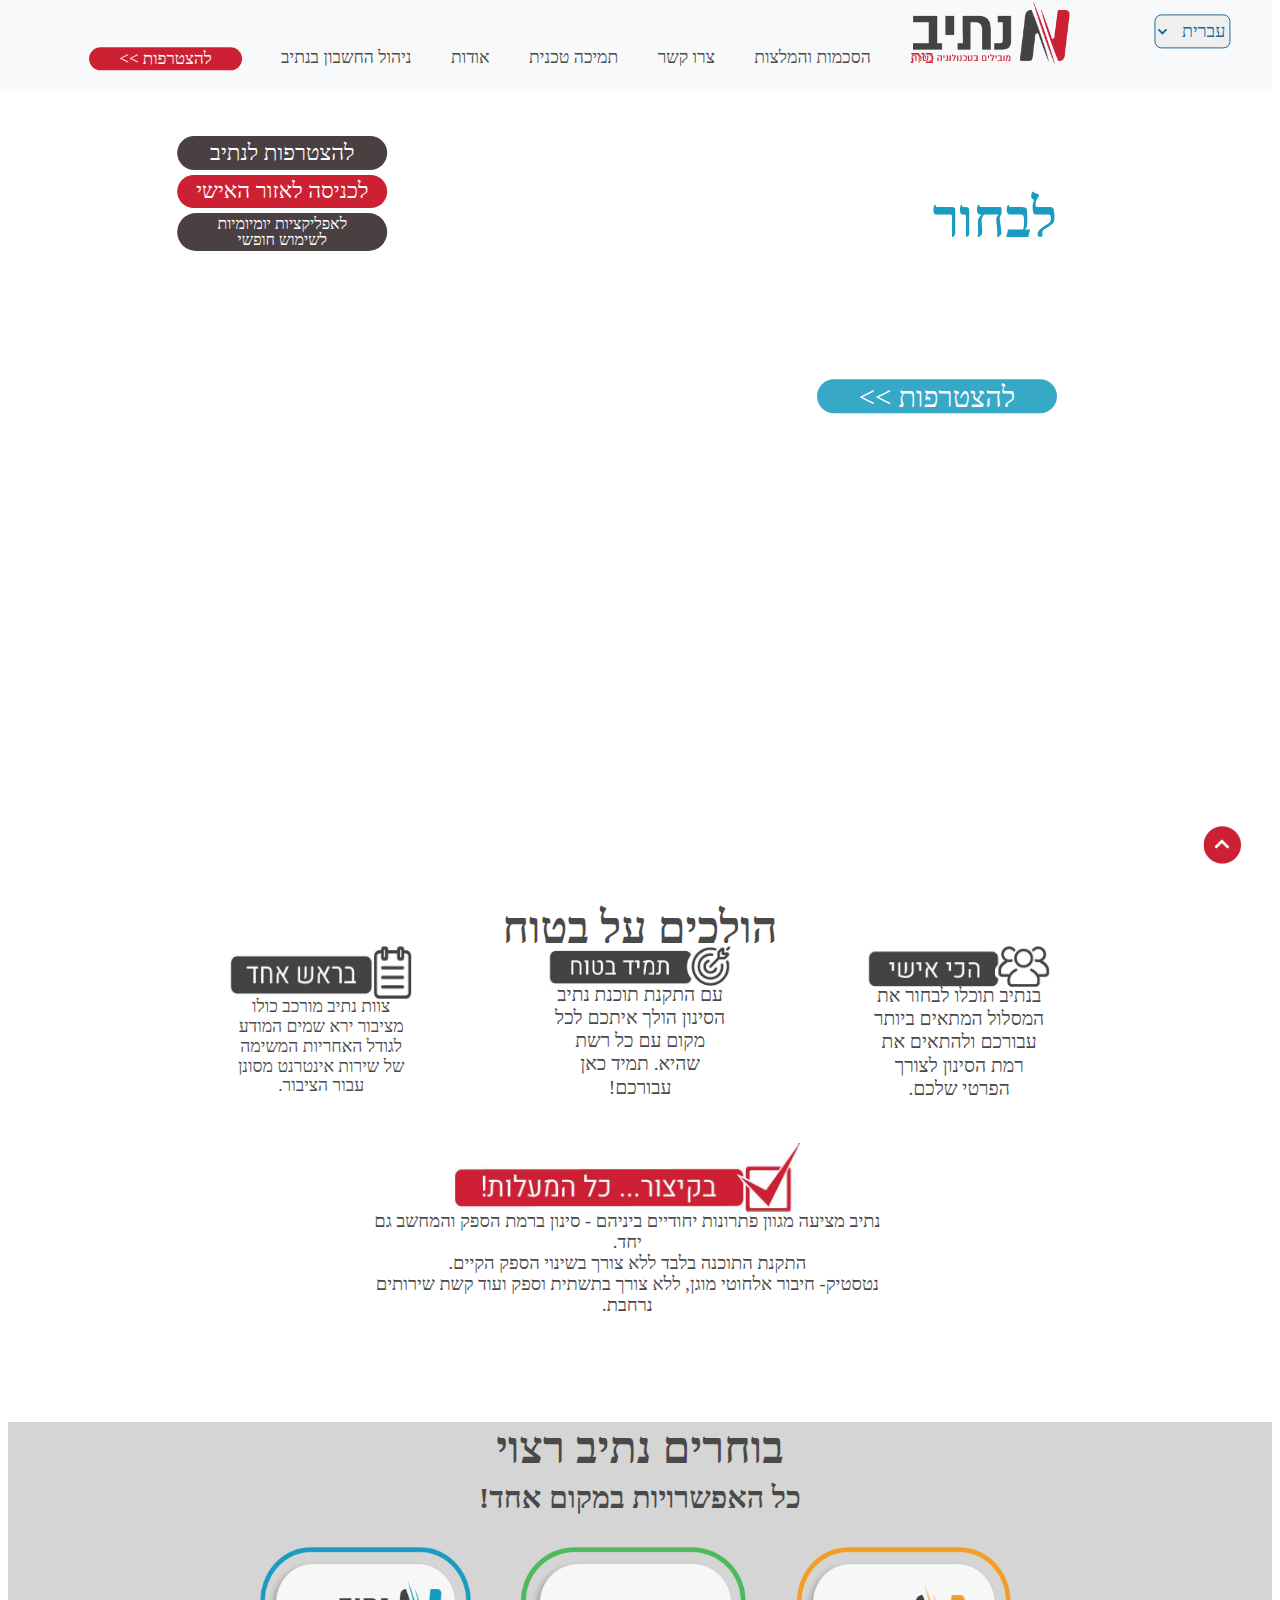
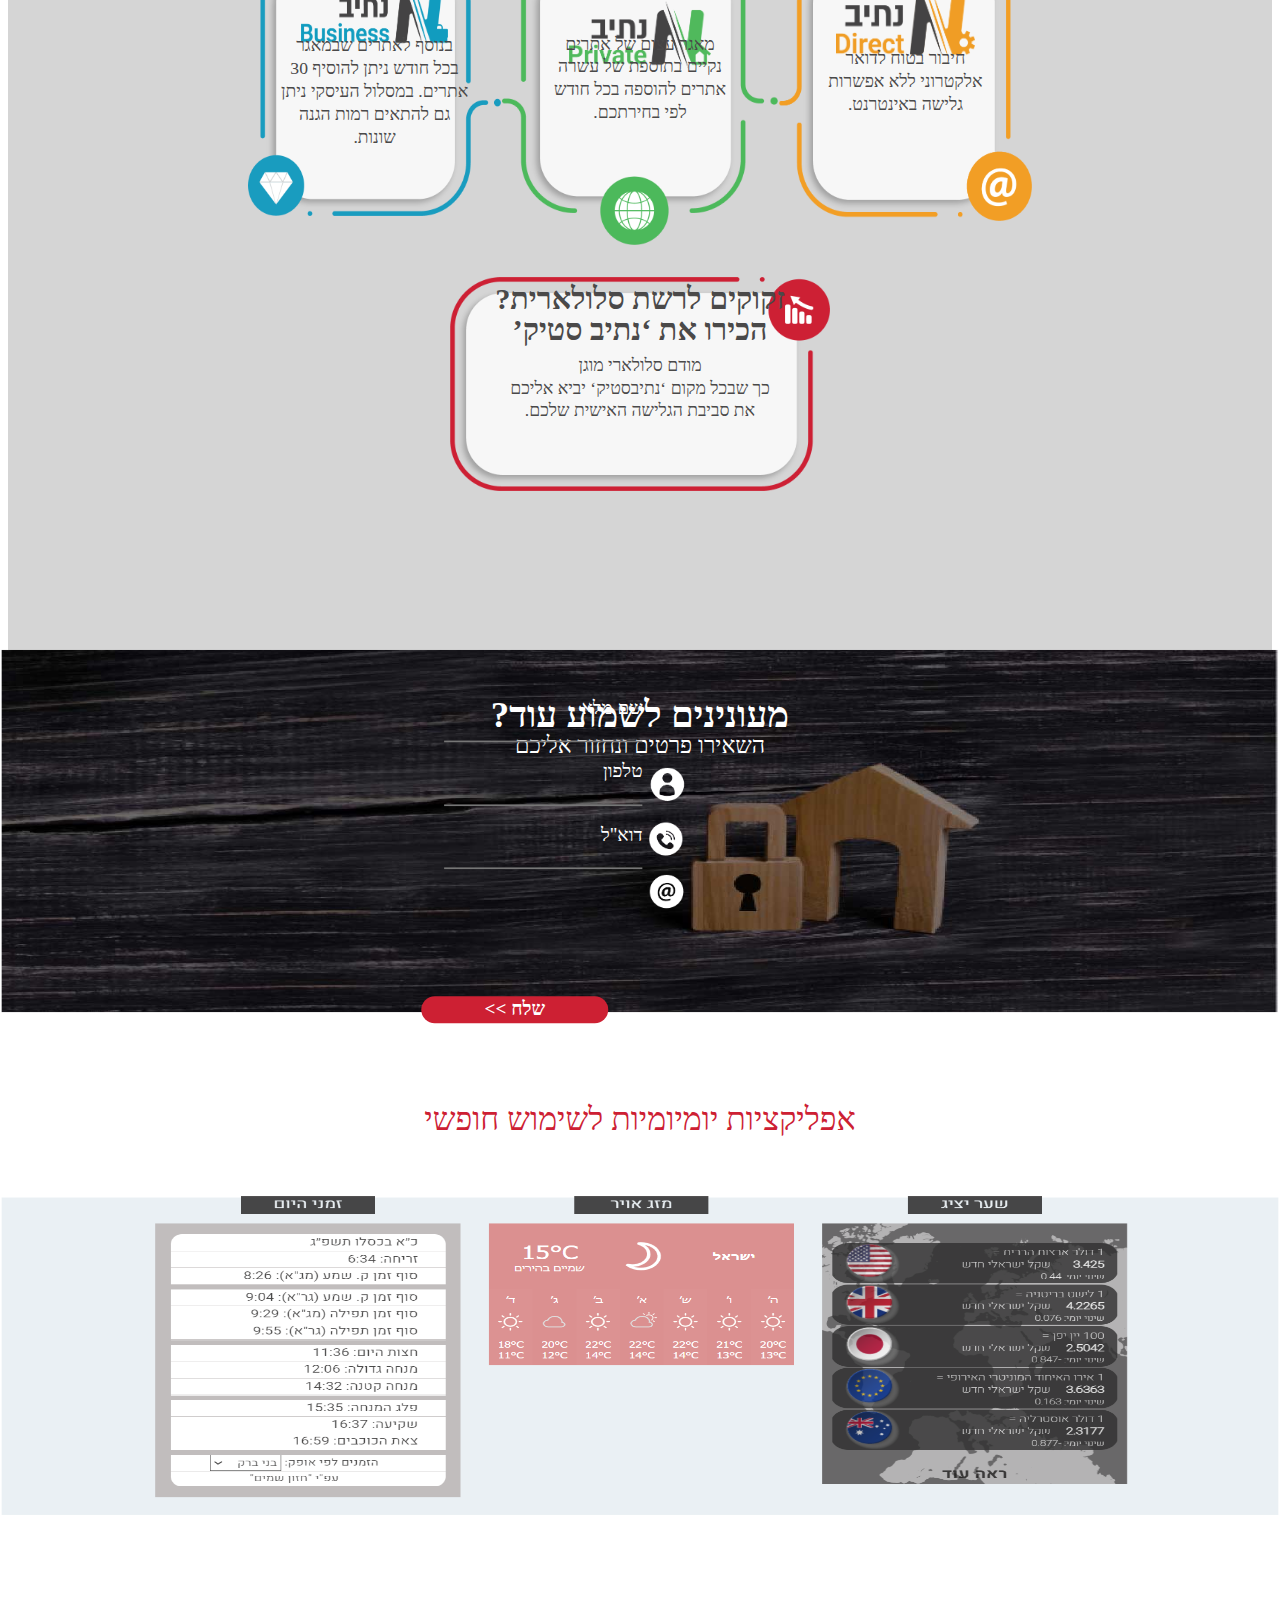
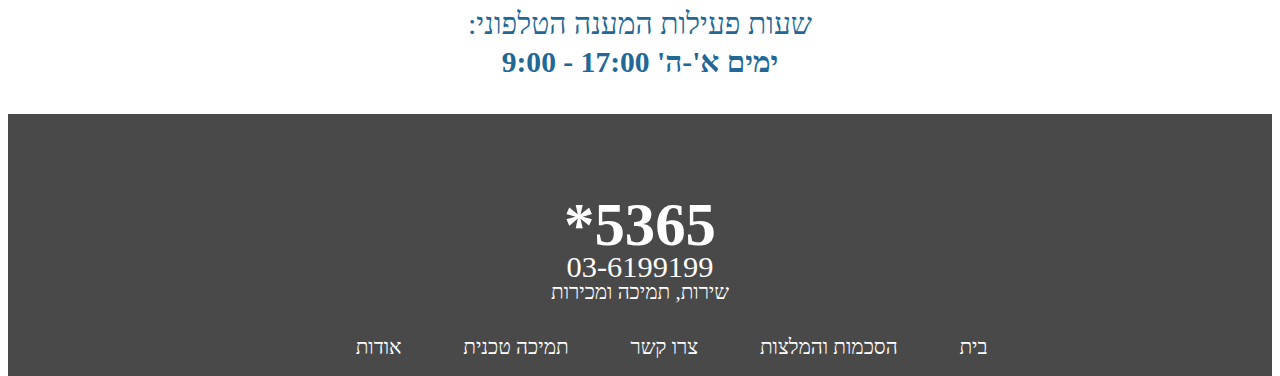
<file: index.html>
<!DOCTYPE html>
<html lang="en">

<head>
    <meta charset="UTF-8">
    <meta name="viewport" content="width=device-width, initial-scale=1.0">
    <title>נתיב - סינון אתרים/אינטרנט כשר</title>
    <link rel="stylesheet" href="./homePageStyle.css">
    <link rel="icon" href="./assets/icon (2).png">

</head>

<body>
    <header id="h">
        <nav>
            <form>
                <select name="languages" id="languages">
                    <option value="עברית" selected>עברית</option>
                    <option value="English">English</option>
                </select>
            </form>
            <img src="./assets/burger.png" id="burger">
            <a href="./index.html"><img src="./assets/הורדה (13).png" id="logo" alt="logo"></a>
            <div id="links">
                <a href="./index.html">בית</a>
                <a href="./recommendations.html">הסכמות והמלצות</a>
                <a href="./connect.html">צרו קשר</a>
                <a href="./technicalSupport.html">תמיכה טכנית</a>
                <a href="./about.html">אודות</a>
                <a href="./account.html">ניהול החשבון בנתיב</a>
                <a href="./account.html">להצטרפות >></a>
            </div>
            <img src="./assets/נגישות2.png" id="negishut" alt="negishut">
        </nav>
        <div id="picture">
            <div id="text">
                <p>לבחור </p>
                <p>בנתיב הבטוח</p>
                <p>סינון האינטרנט המוסכם</p>
                <p>על כל גדולי ישראל</p>
                <a href="./form.html">להצטרפות >></a>
            </div>
            <div id="text2">
                <p>להתמקם</p>
                <p>באזור המוגן</p>
                <p>גלישה בטוחה </p>
                <p>בכל רשת שתבחרו</p>
                <a href="./form.html">להצטרפות >></a>
            </div>
            <div id="text3">
                <p>להכנס</p>
                <p>בדלת הנכונה</p>
                <p>מגוון מסלולי הגנה</p>
                <p>שונים לבחירתכם</p>
                <a href="./form.html">להצטרפות >></a>
            </div>
            <div id="leftjoin">
                <a href="form.html">להצטרפות לנתיב</a>
                <a href="account.html">לכניסה לאזור האישי</a>
                <a href="#free">לאפליקציות יומיומיות<br>לשימוש חופשי</a>
            </div>
            <div id="protected">
                <img src="./assets/מאושר.png">
                <p>סינון האינטרנט המוסכם על כל גדולי ישראל<br>וועדות הרבנים העוסקות בתחום!</p>
            </div>
        </div>
    </header>
    <a href="#h" id="icon"><img src="./assets/Icon.png"></a>
    <section>
        <div id="safegoing">
            <p>הולכים על בטוח</p>
        </div>
        <div>
            <div id="include">
                <div id="safegoing1">
                    <img src="./assets/הכי אישי.jpg" alt="">
                    <p>בנתיב תוכלו לבחור את המסלול המתאים ביותר עבורכם ולהתאים את רמת הסינון לצורך הפרטי שלכם.</p>
                </div>
                <div id="safegoing2">
                    <img src="./assets/תמיד בטוח.jpg" alt="">
                    <p>עם התקנת תוכנת נתיב הסינון הולך איתכם לכל מקום עם כל רשת שהיא. תמיד כאן עבורכם!</p>
                </div>
                <div id="safegoing3">
                    <img src="./assets/בראש אחד.jpg" alt="">
                    <p>צוות נתיב מורכב כולו מציבור ירא שמים המודע לגודל האחריות המשימה של שירות אינטרנט מסונן עבור
                        הציבור.
                    </p>
                </div>
            </div>
            <div id="safegoing4">
                <img src="./assets/כל המעלות.jpg" alt="">
                <p>נתיב מציעה מגוון פתרונות יחודיים ביניהם - סינון ברמת הספק והמחשב גם יחד.<br> התקנת התוכנה בלבד ללא
                    צורך
                    בשינוי הספק הקיים.<br> נטסטיק- חיבור אלחוטי מוגן, ללא צורך בתשתית וספק ועוד קשת שירותים נרחבת. </p>
            </div>
        </div>
        <div id="choose">
            <div id="choosetext">
                <p>בוחרים נתיב רצוי</p>
                <p>כל האפשרויות במקום אחד!</p>
            </div>
            <div id="options">

                <div id="orange">
                    <img src="./assets/כתום 1.png" alt="">
                    <img src="./assets/כתום 2.png" alt="">
                    <p> חיבור בטוח לדואר <br>
                        אלקטרוני ללא אפשרות <br>
                        גלישה באינטרנט.
                    </p>
                </div>

                <div id="green">
                    <img src="./assets/ירוק 1.png" alt="">
                    <img src="./assets/ירוק 2.png" alt="">
                    <p>מאגר עצום של אתרים <br>
                        נקיים בתוספת של עשרה <br>
                        אתרים להוספה בכל חודש <br>
                        לפי בחירתכם.
                    </p>
                </div>

                <div id="blue">
                    <img src="./assets/תכלת 1.png" alt="">
                    <img src="./assets/תכלת 2.png" alt="">
                    <p>בנוסף לאתרים שבמאגר <br>
                        בכל חודש ניתן להוסיף 30 <br>
                        אתרים. במסלול העיסקי ניתן <br>
                        גם להתאים רמות הגנה<br> שונות.
                    </p>
                </div>
            </div>
            <div id="red">
                <img src="./assets/אדום 1.png" alt="">
                <p>זקוקים לרשת סלולארית?<br>
                    הכירו את ‘נתיב סטיק’</p>
                <p> מודם סלולארי מוגן <br>
                    כך שבכל מקום ‘נתיבסטיק‘ יביא אליכם<br>
                    את סביבת הגלישה האישית שלכם.
                </p>
            </div>
        </div>
        <div id="detailhome">
            <img src="./assets/הורדה (15).jpg" alt="">
            <div id="toear">
                <p>מעונינים לשמוע עוד?</p>
                <p>השאירו פרטים ונחזור אליכם</p>
            </div>
            <div id="toHearPictures">
                <img src="./assets/i-name.png" alt="">
                <img src="./assets/i-phone.png" alt="">
                <img src="./assets/i-email.png" alt="">
            </div>

            <div id="formss">
                <form action="./succesfull.html">
                    <label for="Name" class="labels">שם מלא</label>

                    <br>
                    <input type="text" class="inputs" name="name" required id="Name">
                    <br>
                    <br>
                    <label for="Phone" class="labels">טלפון</label>

                    <br>
                    <input type="text" class="inputs" name="name" required id="Phone">
                    <br>
                    <br>
                    <label for="mail" class="labels">דוא"ל</label>
                    <input type="text" class="inputs" name="name" required id="mail">
                </form>
            </div>
            <div id="send">
                <a href="./succesfull.html">שלח >></a>
            </div>
            <div id="free">
                <p>אפליקציות יומיומיות לשימוש חופשי</p>
            </div>
            <div id="dayly">
                <img src="./assets/לעמוד השער.PNG">
            </div>
            <div id="Time">
                <p>שעות פעילות המענה הטלפוני:</p>
                <p>ימים א'-ה' 17:00 - 9:00
                </p>
            </div>
        </div>


    </section>
    <footer>
        <p>5365*</p>
        <p>03-6199199</p>
        <p>שירות, תמיכה ומכירות</p>

        <div id="footerLink">
            <a href="./index.html">בית</a>
            <a href="./recommendations.html">הסכמות והמלצות</a>
            <a href="./connect.html">צרו קשר</a>
            <a href="./technicalSupport.html">תמיכה טכנית</a>
            <a href="./about.html">אודות</a>
        </div>
    </footer>

</body>

</html>
</file>
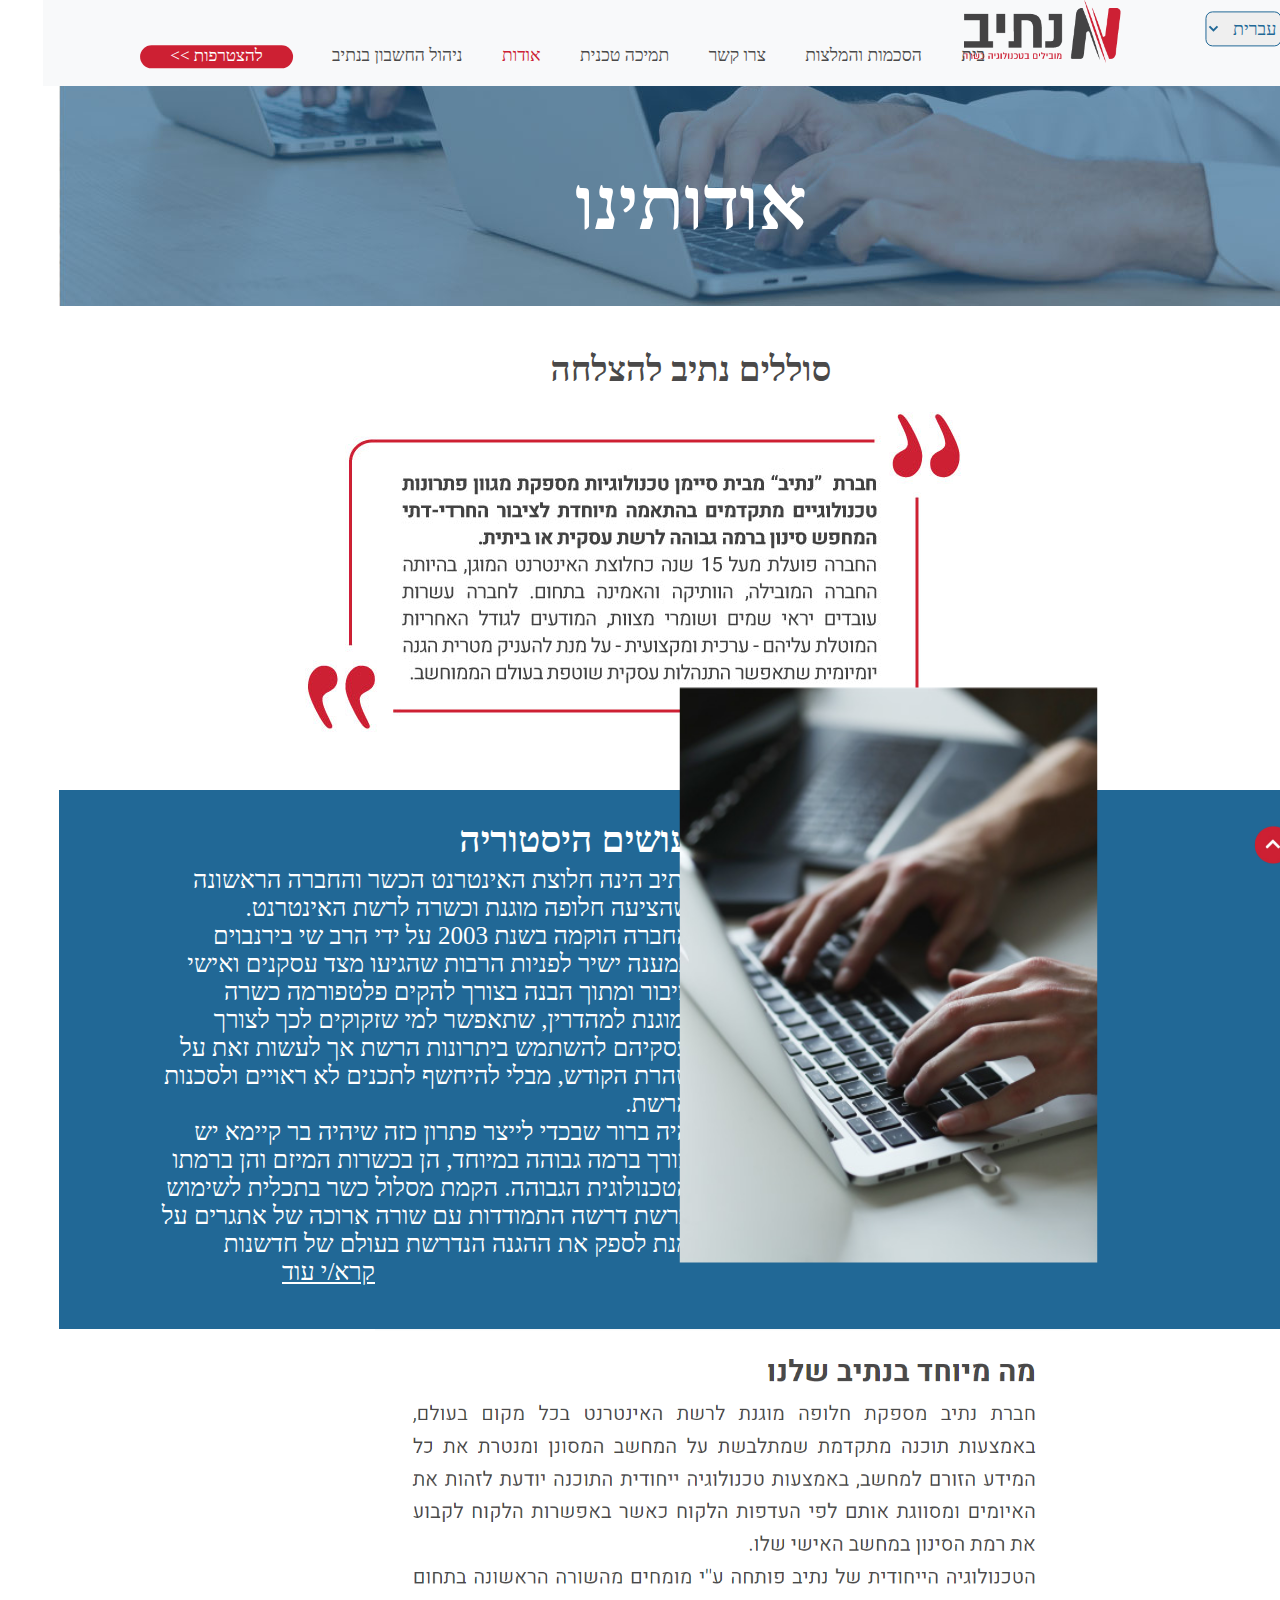
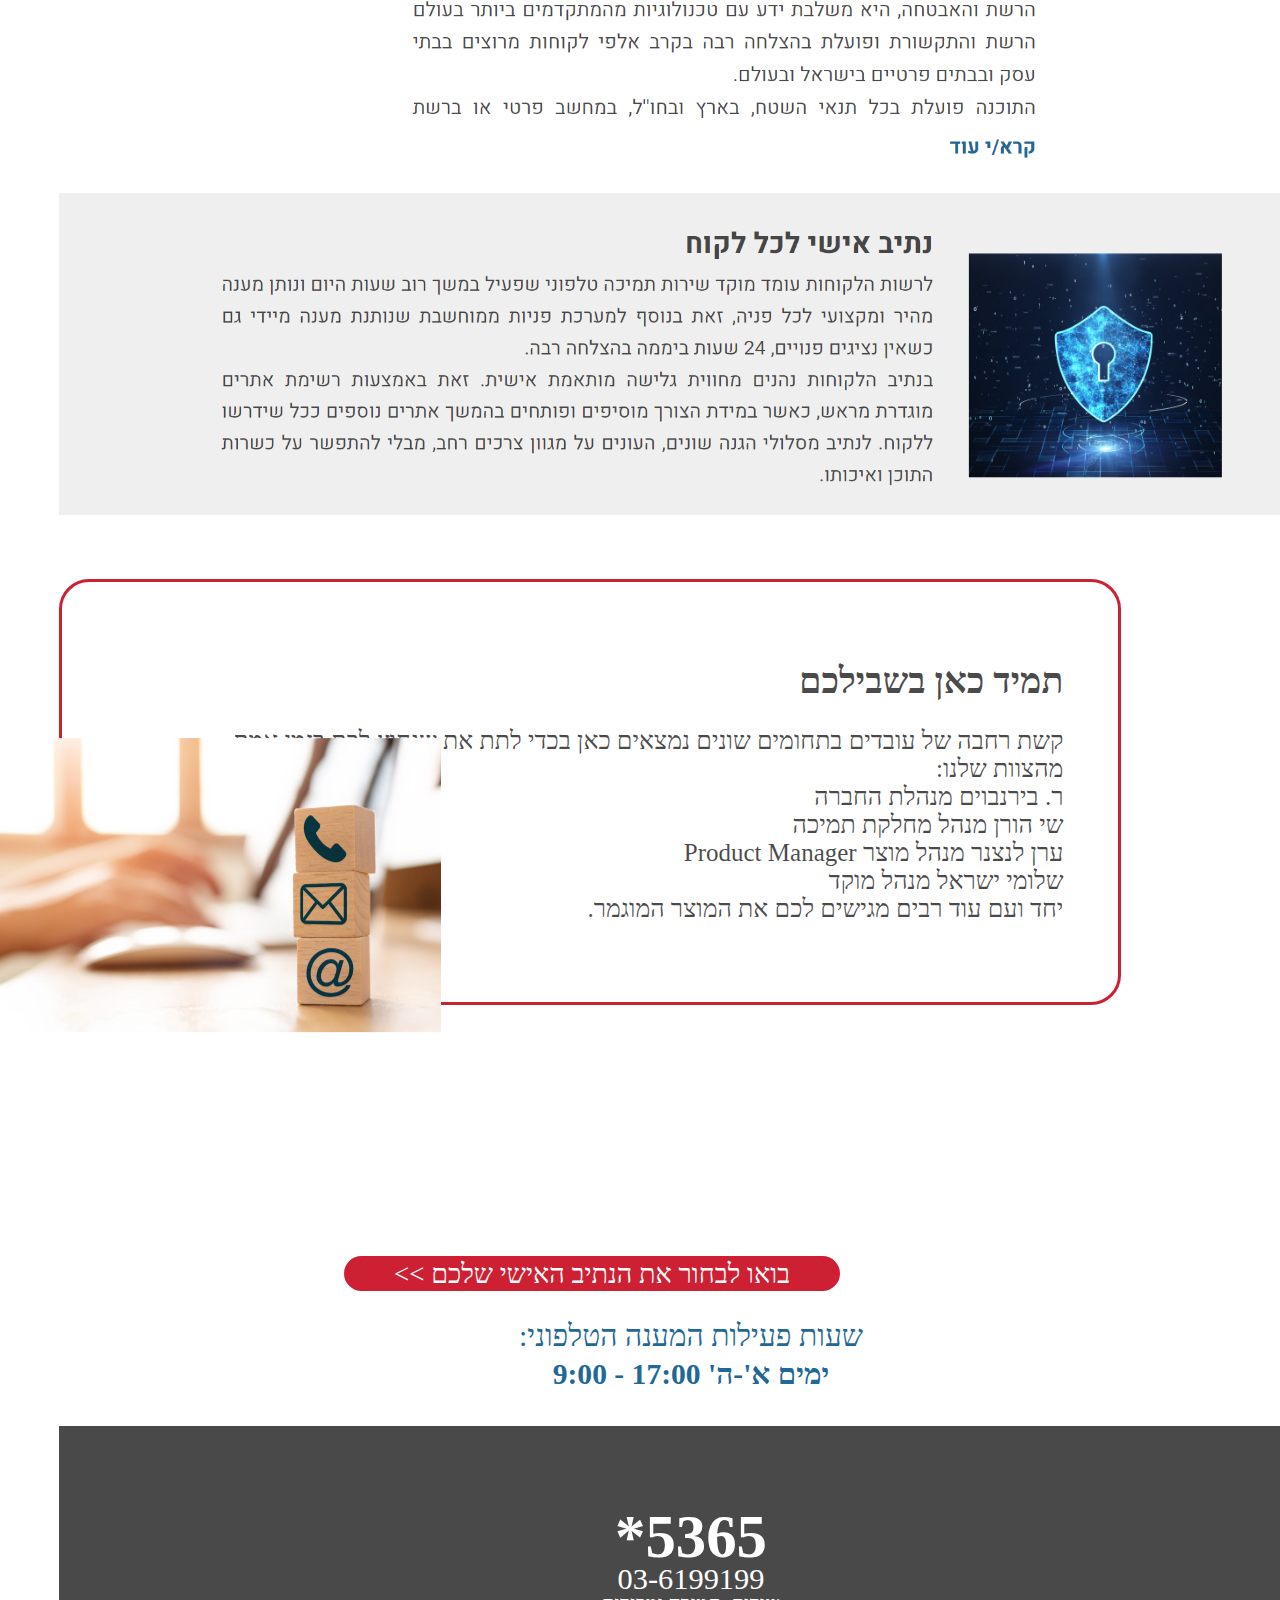
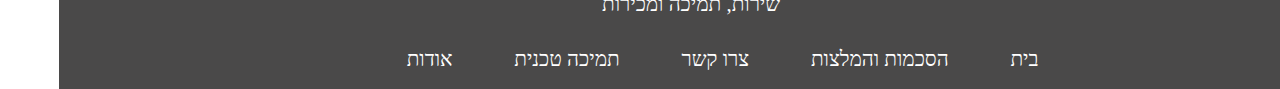
<file: about.html>
<!DOCTYPE html>
<html lang="en">

<head>
    <meta charset="UTF-8">
    <meta name="viewport" content="width=device-width, initial-scale=1.0">
    <title>נתיב - סינון אתרים/אינטרנט כשר</title>
    <link rel="stylesheet" href="./homePageStyle.css">
    <link rel="stylesheet" href="./about.css">
    <link rel="icon" href="./assets/icon (2).png">

</head>

<body>
    <header>
        <nav>
            <form>
                <select name="languages" id="languages">
                    <option value="עברית" selected>עברית</option>
                    <option value="English">English</option>
                </select>
            </form>
            <a href="./index.html"><img src="./assets/הורדה (13).png" id="logo" alt="logo"></a>
            <div id="links">
                <a href="./index.html">בית</a>
                <a href="./recommendations.html">הסכמות והמלצות</a>
                <a href="./connect.html">צרו קשר</a>
                <a href="./technicalSupport.html">תמיכה טכנית</a>
                <a href="./about.html">אודות</a>
                <a href="./account.html">ניהול החשבון בנתיב</a>
                <a href="./account.html">להצטרפות >></a>
            </div>
            <img src="./assets/נגישות2.png" id="negishut" alt="">
        </nav>
    </header>
    <a href="#h" id="icon"><img src="./assets/Icon.png"></a>
    <section>
        <div id="imgeder">
            <h1>אודותינו</h1>
        </div>
        <h1 id="succsess">סוללים נתיב להצלחה</h1>
        <img src="./assets/הורדה (19).jpg" alt="" id="company">
        <div id="textp">
            <h1>עושים היסטוריה</h1>
            <p>
                נתיב הינה חלוצת האינטרנט הכשר והחברה הראשונה<br>
                שהציעה חלופה מוגנת וכשרה לרשת האינטרנט.<br>
                החברה הוקמה בשנת 2003 על ידי  <span class="textbold">הרב שי בירנבוים</span><br>
                כמענה ישיר לפניות הרבות שהגיעו מצד עסקנים ואישי <br>
                ציבור ומתוך הבנה בצורך להקים פלטפורמה כשרה<br>
                ומוגנת למהדרין, שתאפשר למי שזקוקים לכך לצורך <br>
                עסקיהם להשתמש ביתרונות הרשת אך לעשות זאת על<br>
                טהרת הקודש, מבלי להיחשף לתכנים לא ראויים ולסכנות <br>
                הרשת.<br>
                היה ברור שבכדי לייצר פתרון כזה שיהיה בר קיימא יש<br>
                צורך ברמה גבוהה במיוחד, הן בכשרות המיזם והן ברמתו <br>
                הטכנולוגית הגבוהה. הקמת מסלול כשר בתכלית לשימוש <br>
                ברשת דרשה התמודדות עם שורה ארוכה של אתגרים על<br>
                מנת לספק את ההגנה הנדרשת בעולם של חדשנות<br>
                <a href="#">קרא/י עוד</a>
            </p>
            <img src="./assets/הורדה (20).jpg" alt="" id="computer">
        </div>
        <img src="./assets/text.png" alt="" id="textImg">
        <div id="personal">
            <img src="./assets/personal (1).png" alt="">
            <img src="./assets/הורדה (21).jpg" alt="">
        </div>

        <div id="borderText">
            <h1>תמיד כאן בשבילכם</h1>
            <p>
                קשת רחבה של עובדים בתחומים שונים נמצאים כאן בכדי לתת את שנחוץ לכם בזמן אמת.<br>
                מהצוות שלנו:<br>
                <span class="textbold">ר. בירנבוים </span>מנהלת החברה<br>
                <span class="textbold">שי הורן </span>מנהל מחלקת תמיכה<br>
                <span class="textbold">ערן לנצנר </span> מנהל מוצר Product Manager<br>
                <span class="textbold">שלומי ישראל </span>מנהל מוקד<br>
                יחד ועם עוד רבים מגישים לכם את המוצר המוגמר.


            </p>

        </div>

        <img src="./assets/הורדה (22).jpg" alt="" id="bottomImg">

        <a href="./form.html" id="lastLink">בואו לבחור את הנתיב האישי שלכם >></a>






        <div id="Time">
            <p>שעות פעילות המענה הטלפוני:</p>
            <p>ימים א'-ה' 17:00 - 9:00
            </p>
        </div>
    </section>


    <footer>
        <p>5365*</p>
        <p>03-6199199</p>
        <p>שירות, תמיכה ומכירות</p>

        <div id="footerLink">
            <a href="./index.html">בית</a>
            <a href="./recommendations.html">הסכמות והמלצות</a>
            <a href="./connect.html">צרו קשר</a>
            <a href="./technicalSupport.html">תמיכה טכנית</a>
            <a href="./about.html">אודות</a>
        </div>
    </footer>
</body>

</html>
</file>
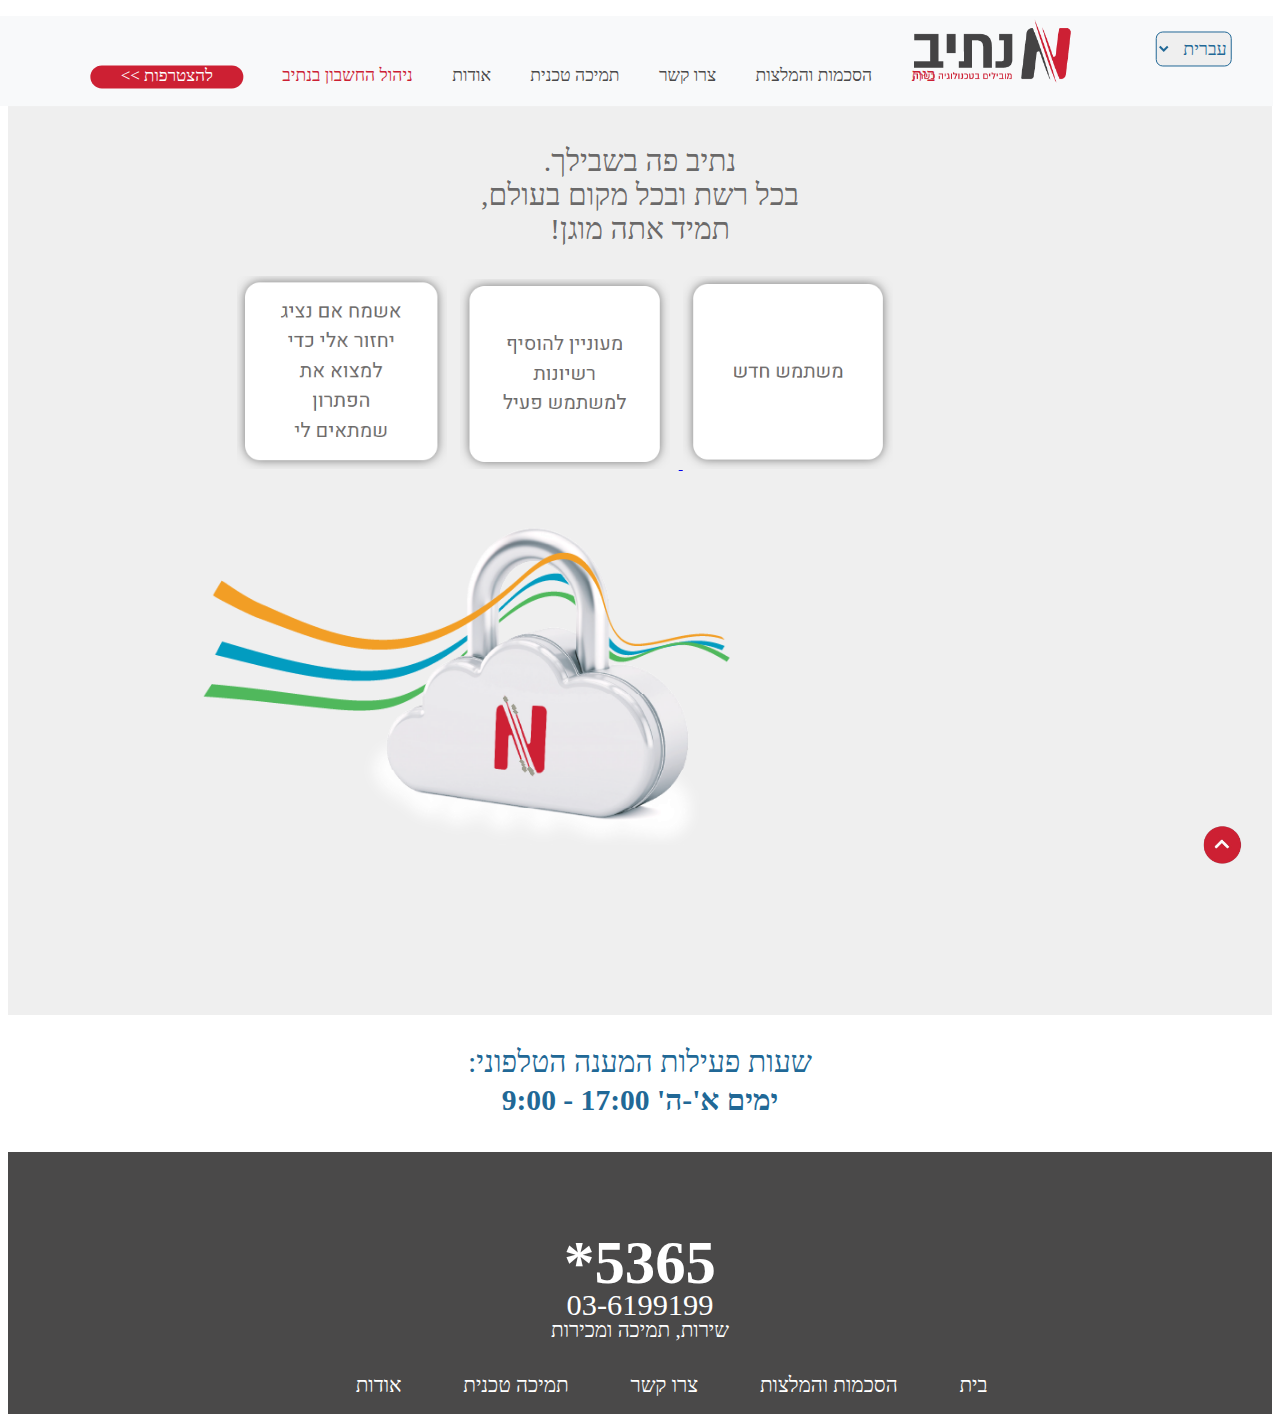
<file: account.html>
<!DOCTYPE html>
<html lang="en">

<head>
    <meta charset="UTF-8">
    <meta name="viewport" content="width=device-width, initial-scale=1.0">
    <title>נתיב - סינון אתרים/אינטרנט כשר</title>
    <link rel="stylesheet" href="./account.css">
    <link rel="stylesheet" href="./homePageStyle.css">
    <link rel="icon" href="./assets/icon (2).png">

</head>

<body>
    <header>
        <nav>
            <form>
                <select name="languages" id="languages">
                    <option value="עברית" selected>עברית</option>
                    <option value="English">English</option>
                </select>
            </form>
            <a href="./index.html"><img src="./assets/הורדה (13).png" id="logo" alt="logo"></a>
            <div id="links">
                <a href="./index.html">בית</a>
                <a href="./recommendations.html">הסכמות והמלצות</a>
                <a href="./connect.html">צרו קשר</a>
                <a href="./technicalSupport.html">תמיכה טכנית</a>
                <a href="./about.html">אודות</a>
                <a href="./account.html">ניהול החשבון בנתיב</a>
                <a href="./account.html">להצטרפות >></a>
            </div>
            <img src="./assets/נגישות2.png" id="negishut" alt="">
        </nav>
    </header>
    <a href="#h" id="icon"><img src="./assets/Icon.png"></a>
    <section id="sec">
        <div id="backgroundnativ">
            <div id="HeaderText">
                <p>
                    נתיב פה בשבילך.
                    <br>
                    בכל רשת ובכל מקום בעולם,
                    <br>
                    תמיד אתה מוגן!
                </p>
            </div>
            <div id="Squares">
                <a href="./form.html"><img src="./assets/v1.png" alt="" width="210px"> </a>
                
                <a href="#"><img src="./assets/v2.png" alt="" width="210px"></a>
            
                <a href="#"><img src="./assets/v3.png" alt="" width="210px"></a>
                
            </div>
            <img src="./assets/מנעול נתיב.png" alt="" id="picturenativ">



        </div>
        <div id="Time">
            <p>שעות פעילות המענה הטלפוני:</p>
            <p>ימים א'-ה' 17:00 - 9:00
            </p>
        </div>
    </section>

    <footer>
        <p>5365*</p>
        <p>03-6199199</p>
        <p>שירות, תמיכה ומכירות</p>

        <div id="footerLink">
            <a href="./index.html">בית</a>
            <a href="./recommendations.html">הסכמות והמלצות</a>
            <a href="./connect.html">צרו קשר</a>
            <a href="./technicalSupport.html">תמיכה טכנית</a>
            <a href="./about.html">אודות</a>
        </div>
    </footer>
</body>

</html>
</file>
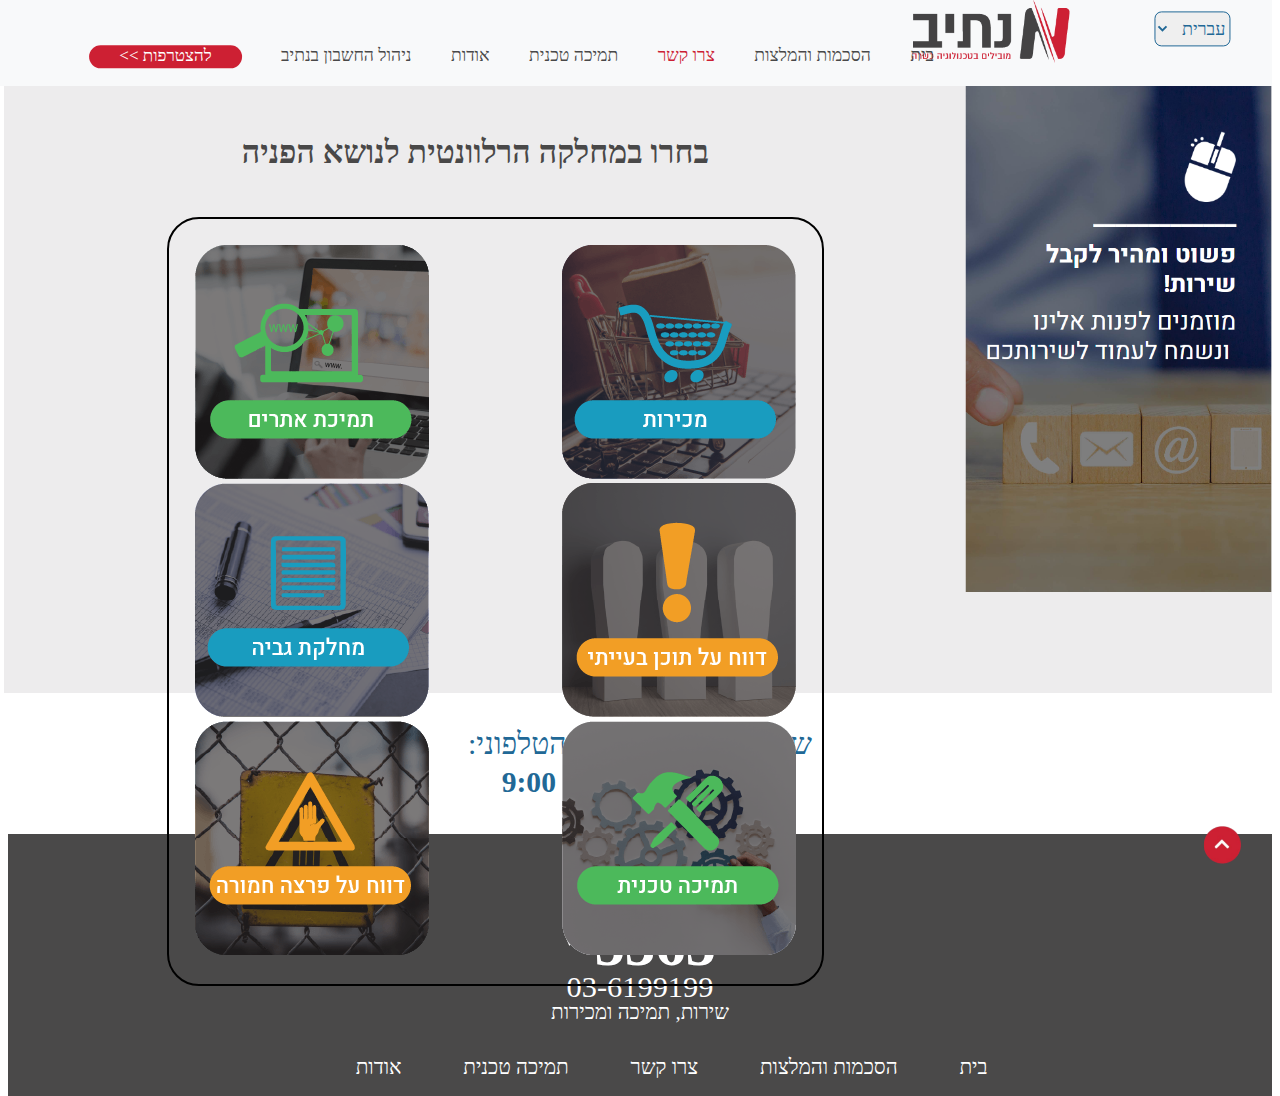
<file: connect.html>
<!DOCTYPE html>
<html lang="en">
<head>
    <meta charset="UTF-8">
    <meta name="viewport" content="width=device-width, initial-scale=1.0">
    <title>נתיב - סינון אתרים/אינטרנט כשר</title>
    <link rel="stylesheet" href="./homePageStyle.css">
    <link rel="stylesheet" href="./connect.css">
    <link rel="icon" href="./assets/icon (2).png">

</head>
<body>
    <header>
        <nav>
            <form>
                <select name="languages" id="languages">
                    <option value="עברית" selected>עברית</option>
                    <option value="English">English</option>
                </select>
            </form>
            <a href="./index.html"><img src="./assets/הורדה (13).png" id="logo" alt="logo"></a>
            <div id="links">
                <a href="./index.html">בית</a>
                <a href="./recommendations.html">הסכמות והמלצות</a>
                <a href="./connect.html">צרו קשר</a>
                <a href="./technicalSupport.html">תמיכה טכנית</a>
                <a href="./about.html">אודות</a>
                <a href="./account.html">ניהול החשבון בנתיב</a>
                <a href="./account.html">להצטרפות >></a>
            </div>
            <img src="./assets/נגישות2.png" id="negishut" alt="">
        </nav>
    </header>
    <a href="#h" id="icon"><img src="./assets/Icon.png"></a>
    <section>
        <img src="./assets/שירות.png">
        <p>בחרו במחלקה הרלוונטית לנושא הפניה</p>
        <div id="turn">
            <div id="turn1">
                <a href="#" class="makor"><img src="./assets/11.png"></a>
                <a href="#"><img src="./assets/1.png"></a>
            </div>
            <div id="turn2">
                <a href="#" class="makor"><img src="./assets/22.png"></a>
                <a href="#"><img src="./assets/2.png"></a>
            </div>
            <div id="turn3">
                <a href="#" class="makor"><img src="./assets/33.png"></a>
                <a href="#"><img src="./assets/3.png"></a>
            </div>
            <div id="turn4">
                <a href="#" class="makor"><img src="./assets/44.png"></a>
                <a href="#"><img src="./assets/4.png"></a>
            </div>
            <div id="turn5">
                <a href="#" class="makor"><img src="./assets/55.png"></a>
                <a href="#"><img src="./assets/5.png"></a>
            </div>
            <div id="turn6">
                <a href="#" class="makor"><img src="./assets/66.png"></a>
                <a href="#"><img src="./assets/6.png"></a>
            </div>
        </div>
        <div id="Time">
            <p>שעות פעילות המענה הטלפוני:</p>
            <p>ימים א'-ה' 17:00 - 9:00
            </p>
        </div>
    </section>
    <footer>
        <p>5365*</p>
        <p>03-6199199</p>
        <p>שירות, תמיכה ומכירות</p>

        <div id="footerLink">
            <a href="./index.html">בית</a>
            <a href="./recommendations.html">הסכמות והמלצות</a>
            <a href="./connect.html">צרו קשר</a>
            <a href="./technicalSupport.html">תמיכה טכנית</a>
            <a href="./about.html">אודות</a>
        </div>
    </footer>
</body>
</html>
</file>
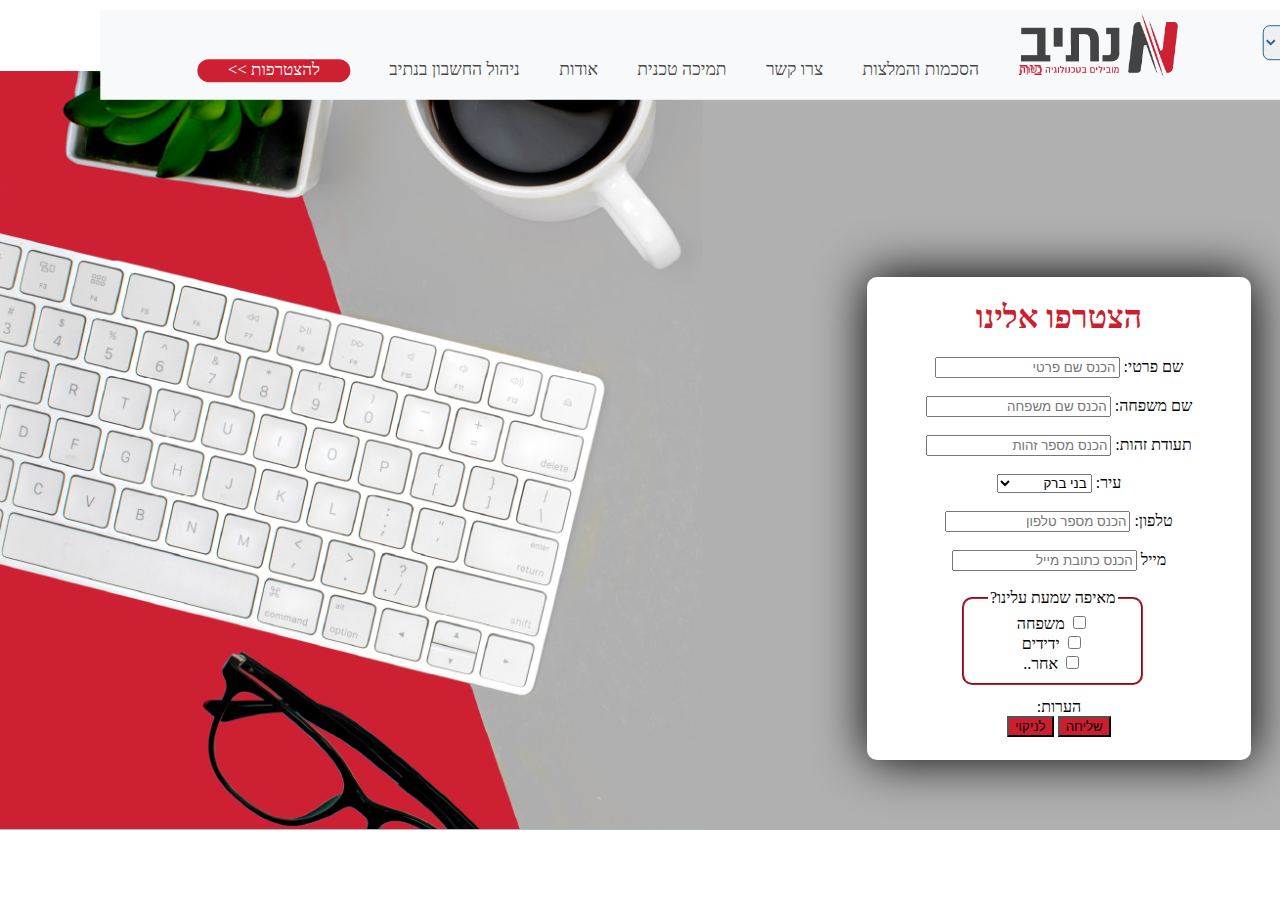
<file: form.html>
<!DOCTYPE html>
<html lang="en">

<head>
    <meta charset="UTF-8">
    <meta name="viewport" content="width=device-width, initial-scale=1.0">
    <title>נתיב - סינון אתרים/אינטרנט כשר</title>
    <link rel="stylesheet" href="./form.css">
    <link rel="stylesheet" href="./homePageStyle.css">
    <link rel="icon" href="./assets/icon (2).png">

</head>

<body>
    <header>
        <nav>
            <form>
                <select name="languages" id="languages">
                    <option value="עברית" selected>עברית</option>
                    <option value="English">English</option>
                </select>
            </form>
            <a href="./index.html"><img src="./assets/הורדה (13).png" id="logo" alt="logo"></a>
            <div id="links">
                <a href="./index.html">בית</a>
                <a href="./recommendations.html">הסכמות והמלצות</a>
                <a href="./connect.html">צרו קשר</a>
                <a href="./technicalSupport.html">תמיכה טכנית</a>
                <a href="./about.html">אודות</a>
                <a href="./account.html">ניהול החשבון בנתיב</a>
                <a href="./account.html">להצטרפות >></a>
            </div>
            <img src="./assets/נגישות2.png" id="negishut" alt="">
        </nav>
    </header>
    <img src="./assets/רקע טופס.png" alt=""id="screen">
    <section id="middle">
        <h1>הצטרפו אלינו</h1>
        <form action="./succesfull.html" id="formnativ">
            <label for="firstName">שם פרטי:</label>
            <input type="text" id="firstName" name="firstName" required placeholder="הכנס שם פרטי"><br><br>
            <label for="lastName">שם משפחה:</label>
            <input type="text" id="lastName" name="lastName" required placeholder="הכנס שם משפחה"></br></br>
            <label for="ID">תעודת זהות:</label>
            <input type="text" id="ID" name="ID" required placeholder="הכנס מספר זהות"><br><br>
            <label for="city">עיר:</label>
            <select name="city" id="chooseCity">
                <option value="בניברק">בני ברק</option>
                <option value="ירושלים">ירושלים</option>
                <option value="חיפה">חיפה</option>
                <option value="ביתר">ביתר</option>
                <option value="מודיעין עילית">מודיעין עילית</option>
                <option value="תל-אביב">תל-אביב</option>
            </select><br><br>
            <label for="phone">טלפון:</label>
            <input type="text" id="phone" name="phone" required placeholder="הכנס מספר טלפון"><br><br>
            <label for="email">מייל</label>
            <input type="email" id="email" name="email" required placeholder="הכנס כתובת מייל"><br /></br>
            <fieldset id="fieldsetss">
                <legend>מאיפה שמעת עלינו?</legend>
                <input type="checkbox" name="work][]" value="1" id="1">
                <label>משפחה</label><br />
                <input type="checkbox" name="work][]" value="2" id="2">
                <label>ידידים</label><br />
                <input type="checkbox" name="work][]" value="3" id="3">
                <label>אחר..</label>
            </fieldset></br></br>
            <label>הערות:</label></br>
            <button id="button" type="submit">שליחה</button>
            <button id="button" type="reset">לניקוי</button>
        </form>
    </section>


</body>

</html>
</file>
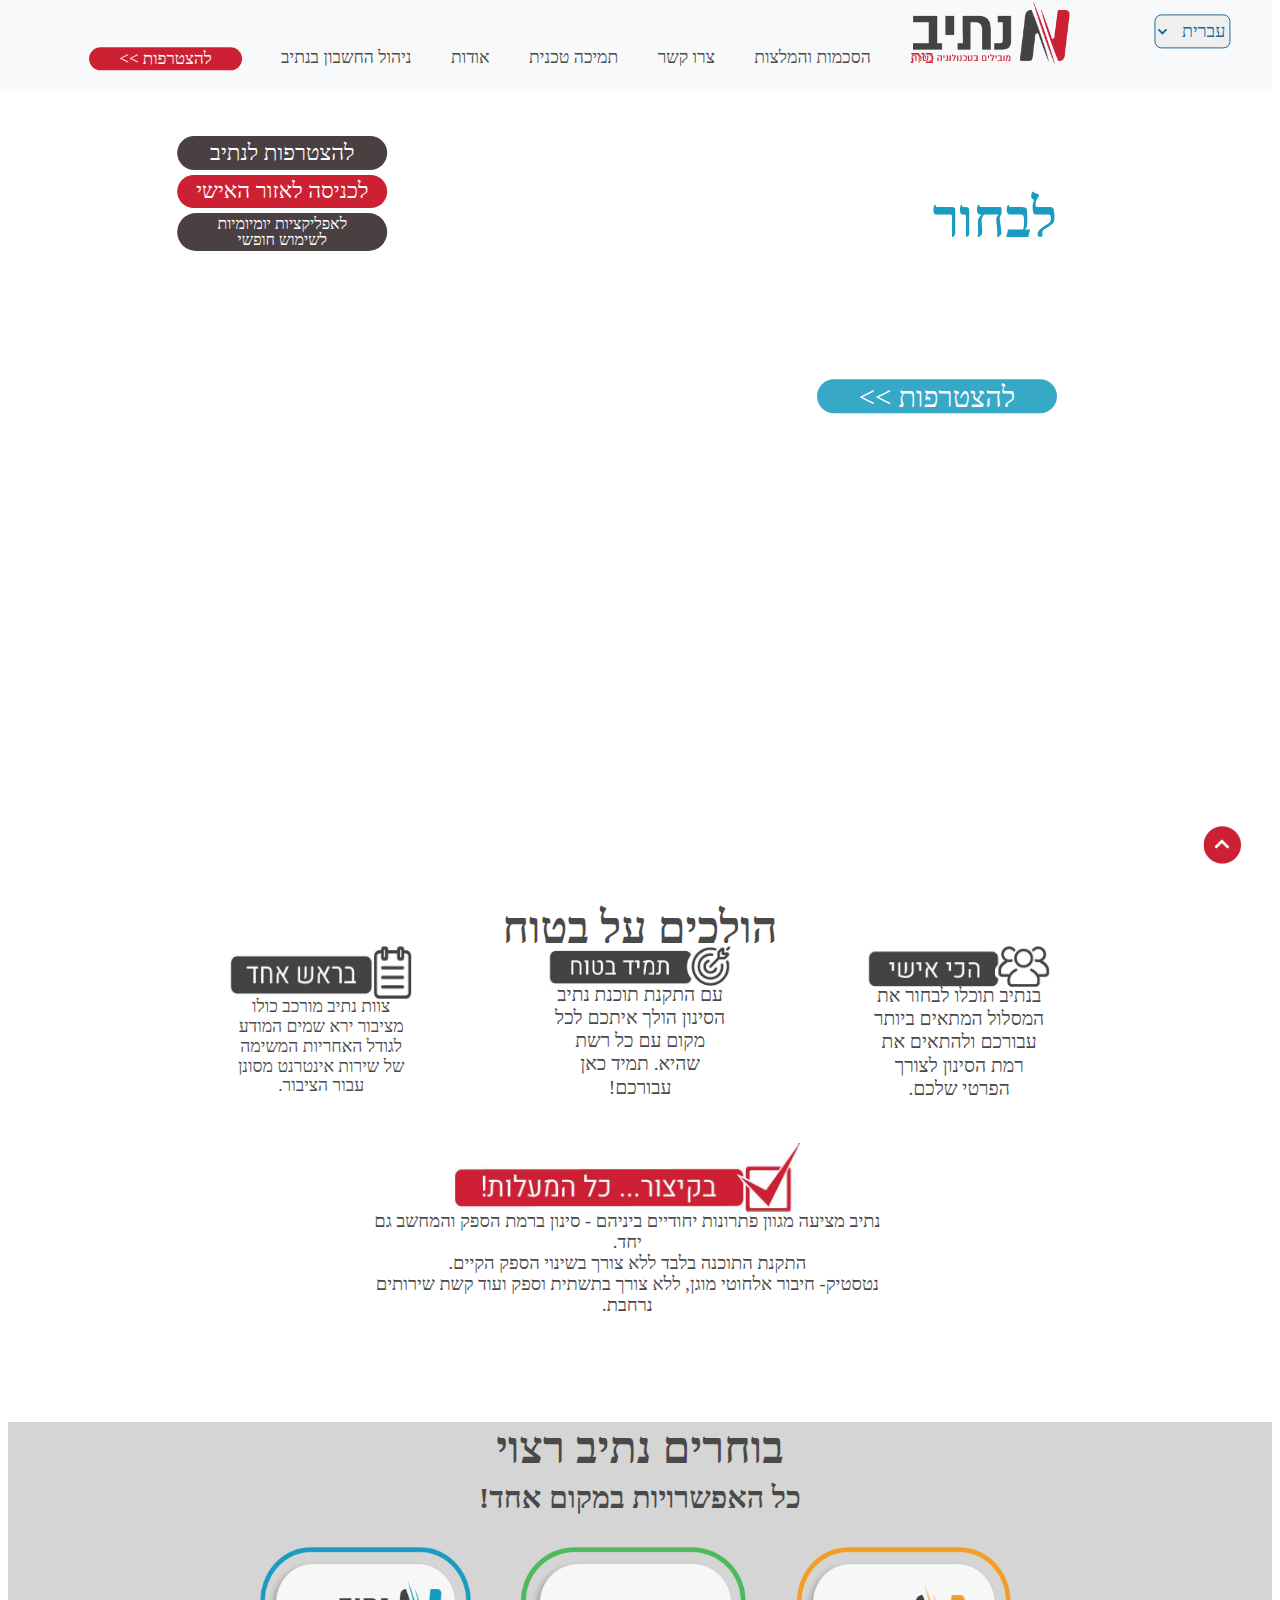
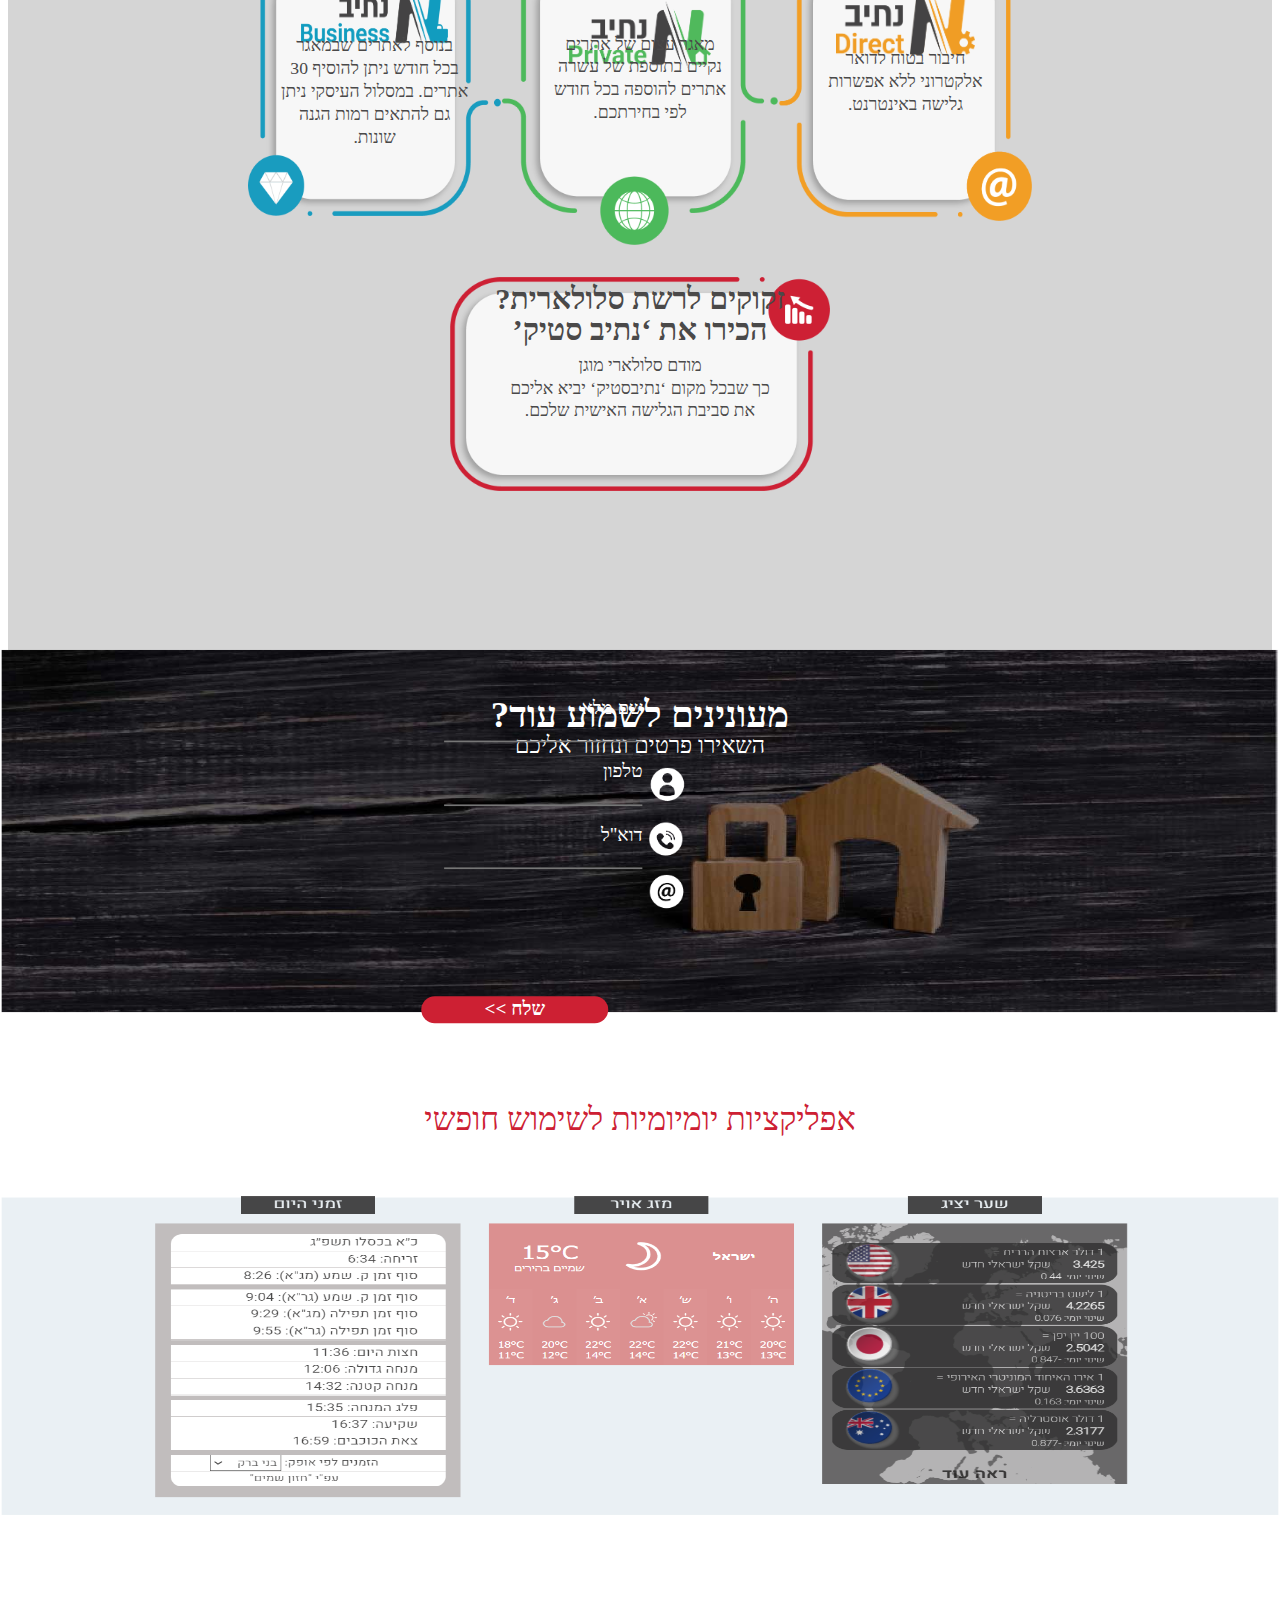
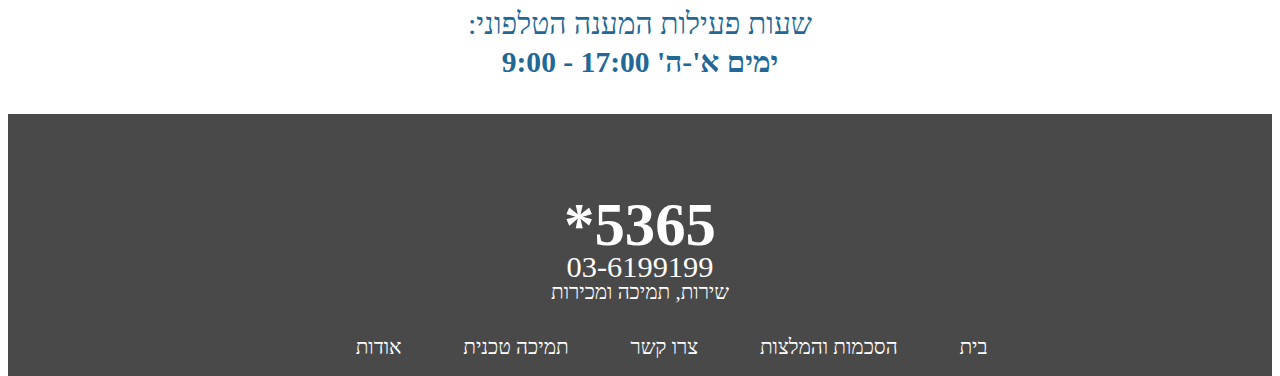
<file: homePage.html>
<!DOCTYPE html>
<html lang="en">

<head>
    <meta charset="UTF-8">
    <meta name="viewport" content="width=device-width, initial-scale=1.0">
    <title>נתיב - סינון אתרים/אינטרנט כשר</title>
    <link rel="stylesheet" href="./homePageStyle.css">
</head>

<body>
    <header id="h">
        <nav>
            <form>
                <select name="languages" id="languages">
                    <option value="עברית" selected>עברית</option>
                    <option value="English">English</option>
                </select>
            </form>
            <img src="./assets/burger.png" id="burger">
            <a href="./homePage.html"><img src="./assets/הורדה (13).png" id="logo" alt="logo"></a>
            <div id="links">
                <a href="./homePage.html">בית</a>
                <a href="./recommendations.html">הסכמות והמלצות</a>
                <a href="./connect.html">צרו קשר</a>
                <a href="./technicalSupport.html">תמיכה טכנית</a>
                <a href="./about.html">אודות</a>
                <a href="./account.html">ניהול החשבון בנתיב</a>
                <a href="./account.html">להצטרפות >></a>
            </div>
            <img src="./assets/נגישות2.png" id="negishut" alt="negishut">
        </nav>
        <div id="picture">
            <div id="text">
                <p>לבחור </p>
                <p>בנתיב הבטוח</p>
                <p>סינון האינטרנט המוסכם</p>
                <p>על כל גדולי ישראל</p>
                <a href="./form.html">להצטרפות >></a>
            </div>
            <div id="text2">
                <p>להתמקם</p>
                <p>באזור המוגן</p>
                <p>גלישה בטוחה </p>
                <p>בכל רשת שתבחרו</p>
                <a href="./form.html">להצטרפות >></a>
            </div>
            <div id="text3">
                <p>להכנס</p>
                <p>בדלת הנכונה</p>
                <p>מגוון מסלולי הגנה</p>
                <p>שונים לבחירתכם</p>
                <a href="./form.html">להצטרפות >></a>
            </div>
            <div id="leftjoin">
                <a href="form.html">להצטרפות לנתיב</a>
                <a href="account.html">לכניסה לאזור האישי</a>
                <a href="#free">לאפליקציות יומיומיות<br>לשימוש חופשי</a>
            </div>
            <div id="protected">
                <img src="./assets/מאושר.png">
                <p>סינון האינטרנט המוסכם על כל גדולי ישראל<br>וועדות הרבנים העוסקות בתחום!</p>
            </div>
        </div>
    </header>
    <a href="#h" id="icon"><img src="./assets/Icon.png"></a>
    <section>
        <div id="safegoing">
            <p>הולכים על בטוח</p>
        </div>
        <div>
            <div id="include">
                <div id="safegoing1">
                    <img src="./assets/הכי אישי.jpg" alt="">
                    <p>בנתיב תוכלו לבחור את המסלול המתאים ביותר עבורכם ולהתאים את רמת הסינון לצורך הפרטי שלכם.</p>
                </div>
                <div id="safegoing2">
                    <img src="./assets/תמיד בטוח.jpg" alt="">
                    <p>עם התקנת תוכנת נתיב הסינון הולך איתכם לכל מקום עם כל רשת שהיא. תמיד כאן עבורכם!</p>
                </div>
                <div id="safegoing3">
                    <img src="./assets/בראש אחד.jpg" alt="">
                    <p>צוות נתיב מורכב כולו מציבור ירא שמים המודע לגודל האחריות המשימה של שירות אינטרנט מסונן עבור
                        הציבור.
                    </p>
                </div>
            </div>
            <div id="safegoing4">
                <img src="./assets/כל המעלות.jpg" alt="">
                <p>נתיב מציעה מגוון פתרונות יחודיים ביניהם - סינון ברמת הספק והמחשב גם יחד.<br> התקנת התוכנה בלבד ללא
                    צורך
                    בשינוי הספק הקיים.<br> נטסטיק- חיבור אלחוטי מוגן, ללא צורך בתשתית וספק ועוד קשת שירותים נרחבת. </p>
            </div>
        </div>
        <div id="choose">
            <div id="choosetext">
                <p>בוחרים נתיב רצוי</p>
                <p>כל האפשרויות במקום אחד!</p>
            </div>
            <div id="options">

                <div id="orange">
                    <img src="./assets/כתום 1.png" alt="">
                    <img src="./assets/כתום 2.png" alt="">
                    <p> חיבור בטוח לדואר <br>
                        אלקטרוני ללא אפשרות <br>
                        גלישה באינטרנט.
                    </p>
                </div>

                <div id="green">
                    <img src="./assets/ירוק 1.png" alt="">
                    <img src="./assets/ירוק 2.png" alt="">
                    <p>מאגר עצום של אתרים <br>
                        נקיים בתוספת של עשרה <br>
                        אתרים להוספה בכל חודש <br>
                        לפי בחירתכם.
                    </p>
                </div>

                <div id="blue">
                    <img src="./assets/תכלת 1.png" alt="">
                    <img src="./assets/תכלת 2.png" alt="">
                    <p>בנוסף לאתרים שבמאגר <br>
                        בכל חודש ניתן להוסיף 30 <br>
                        אתרים. במסלול העיסקי ניתן <br>
                        גם להתאים רמות הגנה<br> שונות.
                    </p>
                </div>
            </div>
            <div id="red">
                <img src="./assets/אדום 1.png" alt="">
                <p>זקוקים לרשת סלולארית?<br>
                    הכירו את ‘נתיב סטיק’</p>
                <p> מודם סלולארי מוגן <br>
                    כך שבכל מקום ‘נתיבסטיק‘ יביא אליכם<br>
                    את סביבת הגלישה האישית שלכם.
                </p>
            </div>
        </div>
        <div id="detailhome">
            <img src="./assets/הורדה (15).jpg" alt="">
            <div id="toear">
                <p>מעונינים לשמוע עוד?</p>
                <p>השאירו פרטים ונחזור אליכם</p>
            </div>
            <div id="toHearPictures">
                <img src="./assets/i-name.png" alt="">
                <img src="./assets/i-phone.png" alt="">
                <img src="./assets/i-email.png" alt="">
            </div>

            <div id="formss">
                <form action="./succesfull.html">
                    <label for="Name" class="labels">שם מלא</label>

                    <br>
                    <input type="text" class="inputs" name="name" required id="Name">
                    <br>
                    <br>
                    <label for="Phone" class="labels">טלפון</label>

                    <br>
                    <input type="text" class="inputs" name="name" required id="Phone">
                    <br>
                    <br>
                    <label for="mail" class="labels">דוא"ל</label>
                    <input type="text" class="inputs" name="name" required id="mail">
                </form>
            </div>
            <div id="send">
                <a href="./succesfull.html">שלח >></a>
            </div>
            <div id="free">
                <p>אפליקציות יומיומיות לשימוש חופשי</p>
            </div>
            <div id="dayly">
                <img src="./assets/לעמוד השער.PNG">
            </div>
            <div id="Time">
                <p>שעות פעילות המענה הטלפוני:</p>
                <p>ימים א'-ה' 17:00 - 9:00
                </p>
            </div>
        </div>


    </section>
    <footer>
        <p>5365*</p>
        <p>03-6199199</p>
        <p>שירות, תמיכה ומכירות</p>

        <div id="footerLink">
            <a href="./homePage.html">בית</a>
            <a href="./recommendations.html">הסכמות והמלצות</a>
            <a href="./connect.html">צרו קשר</a>
            <a href="./technicalSupport.html">תמיכה טכנית</a>
            <a href="./about.html">אודות</a>
        </div>
    </footer>

</body>

</html>
</file>
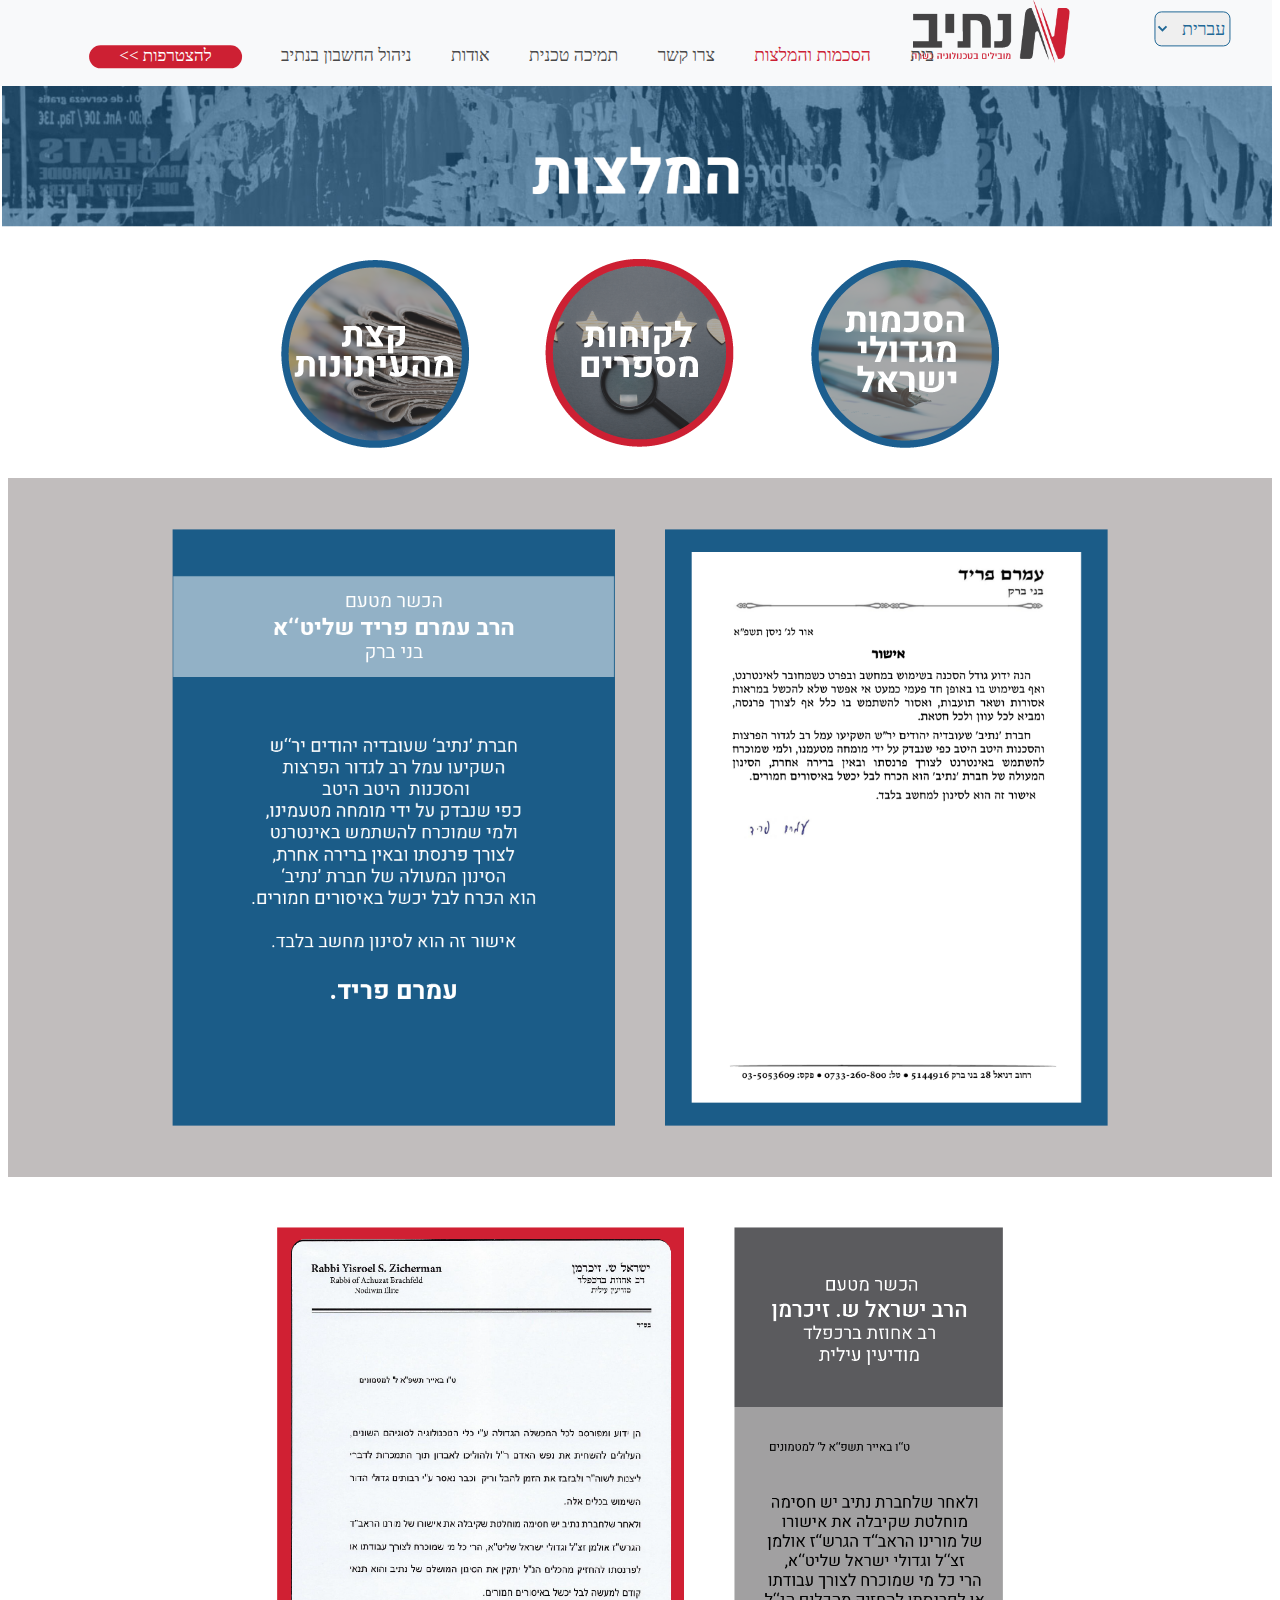
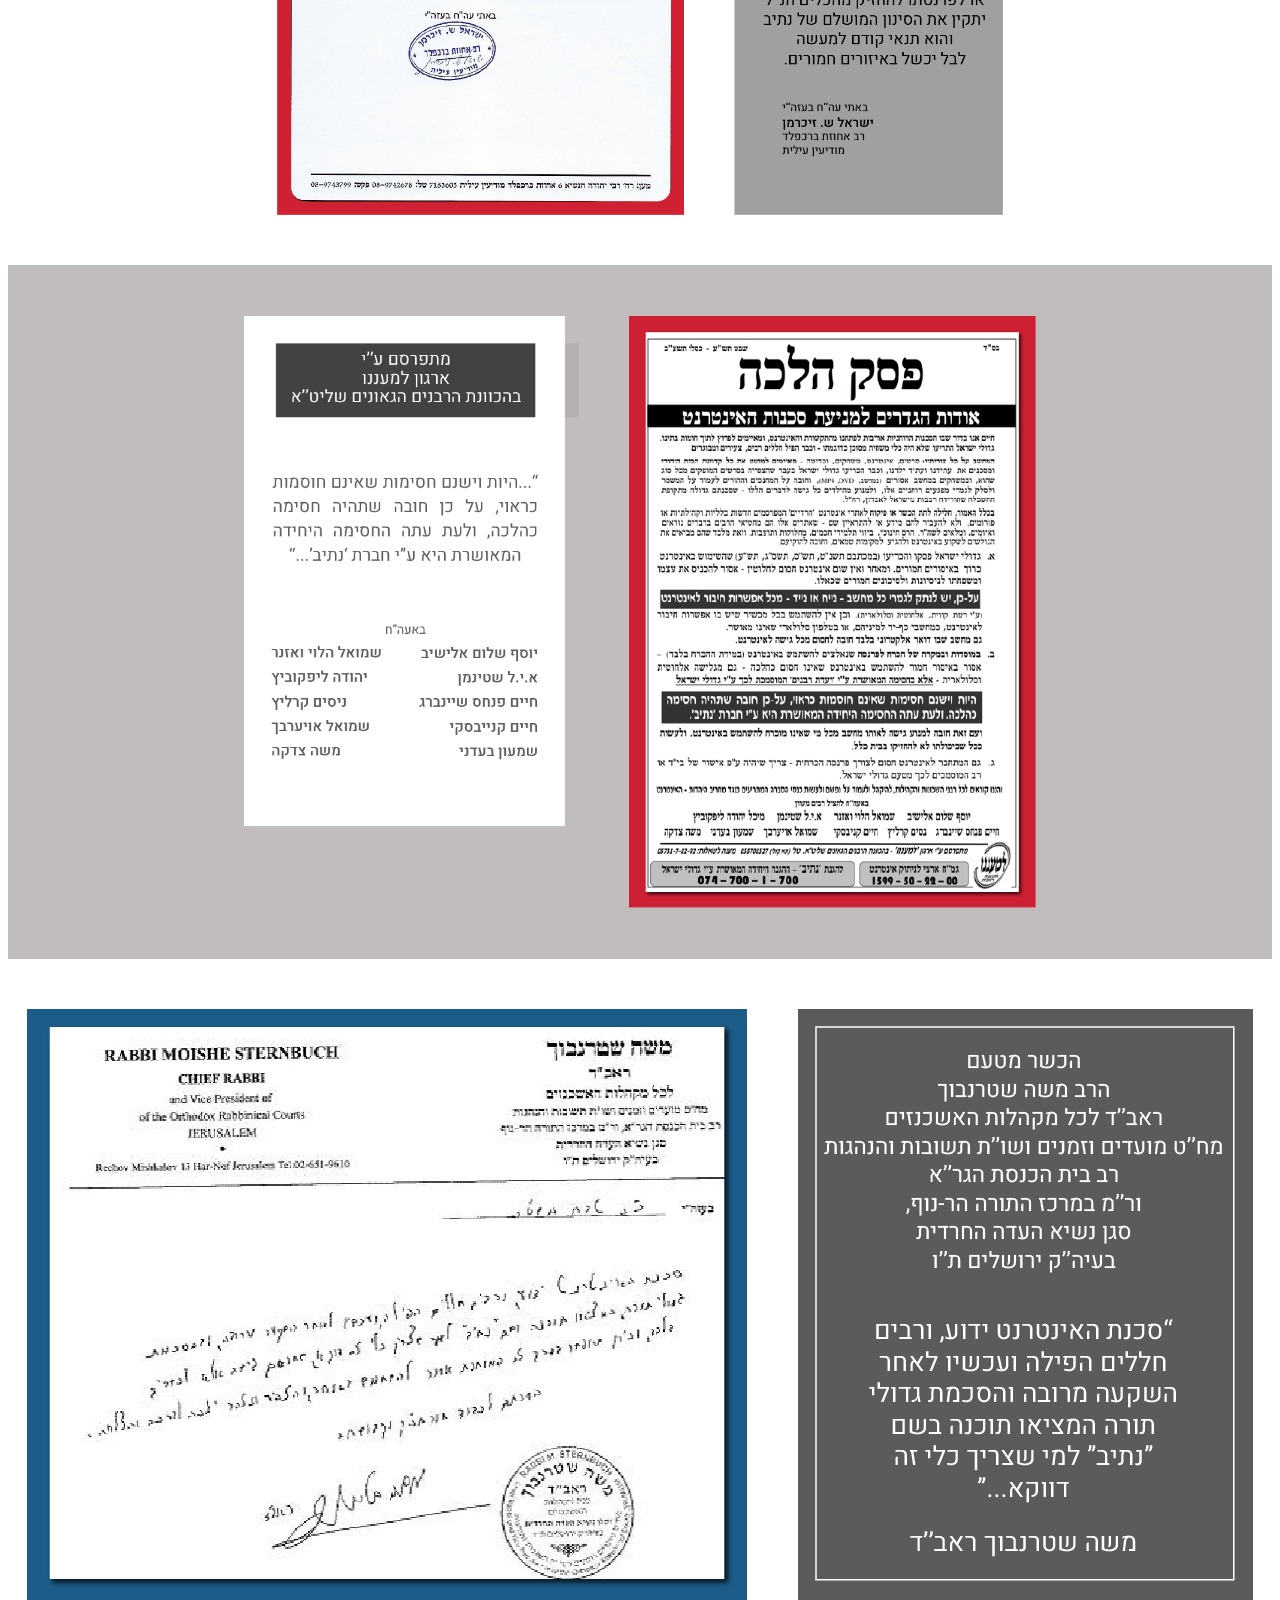
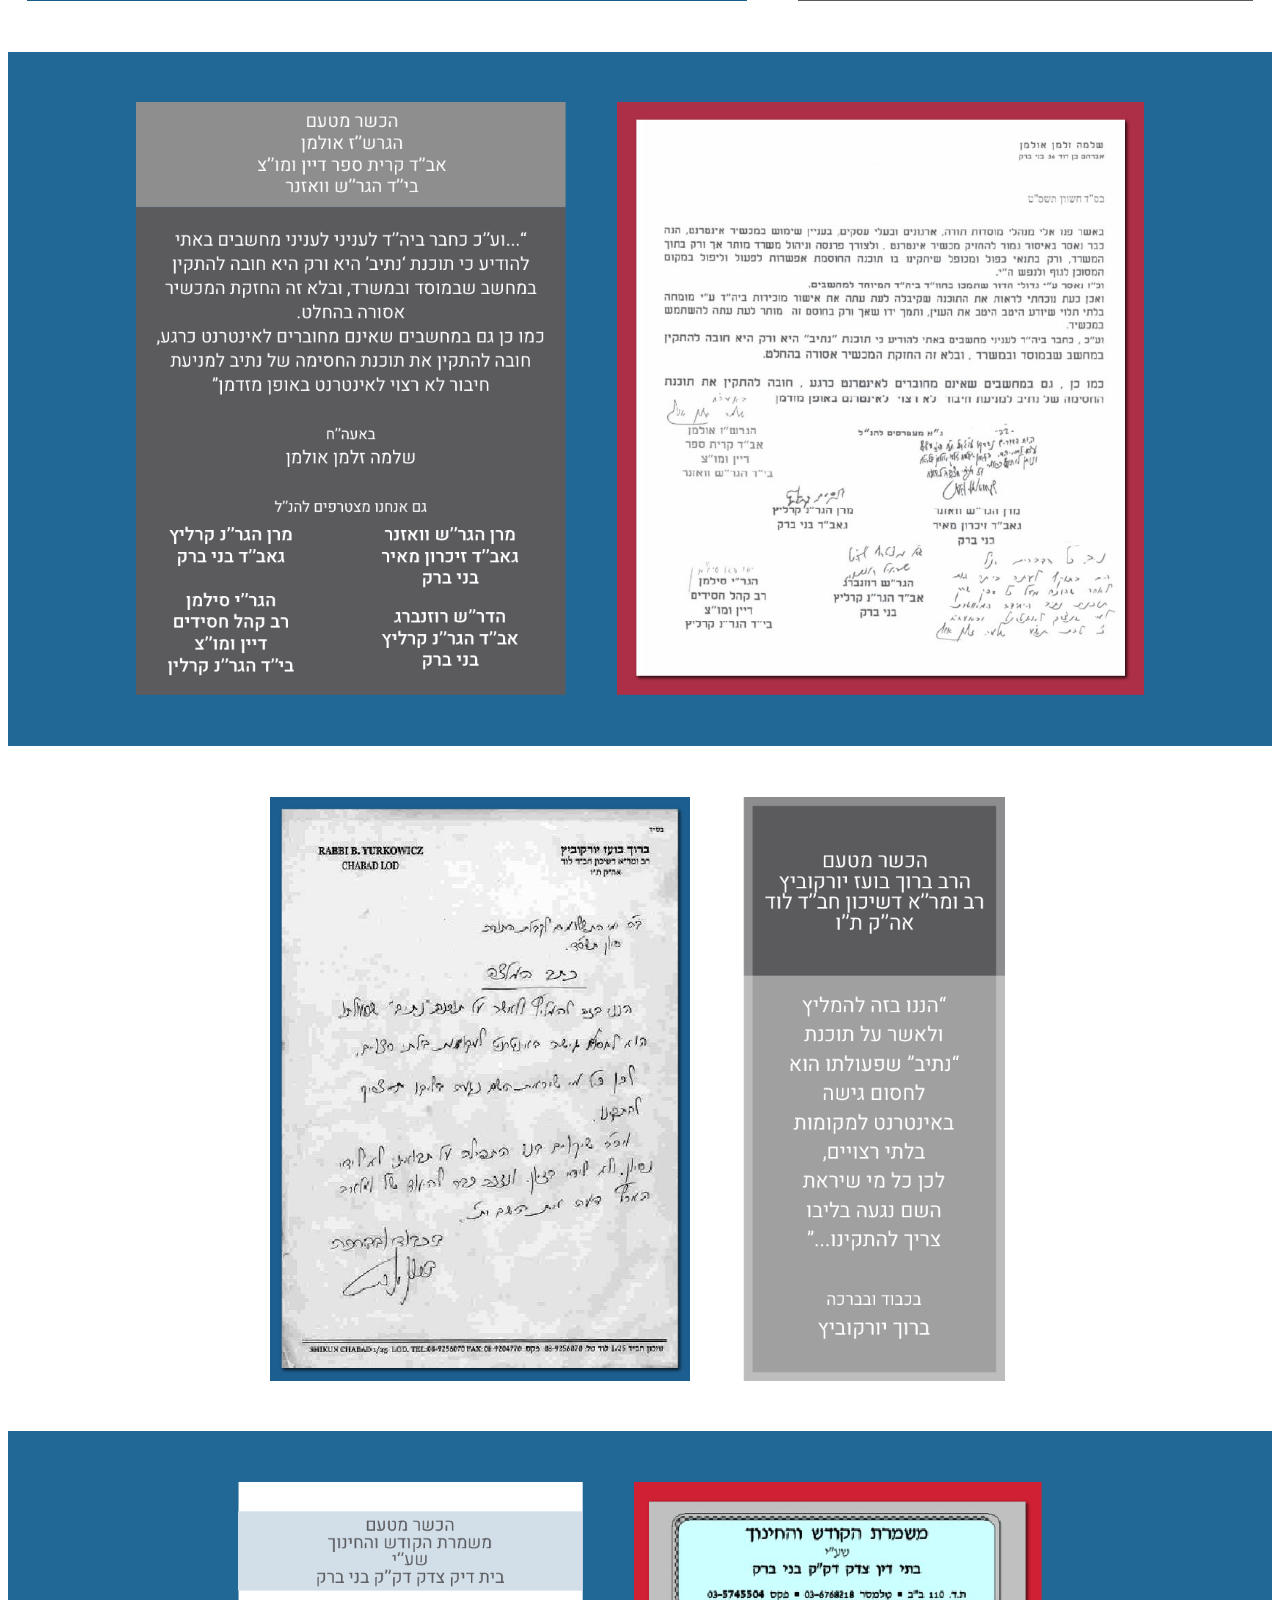
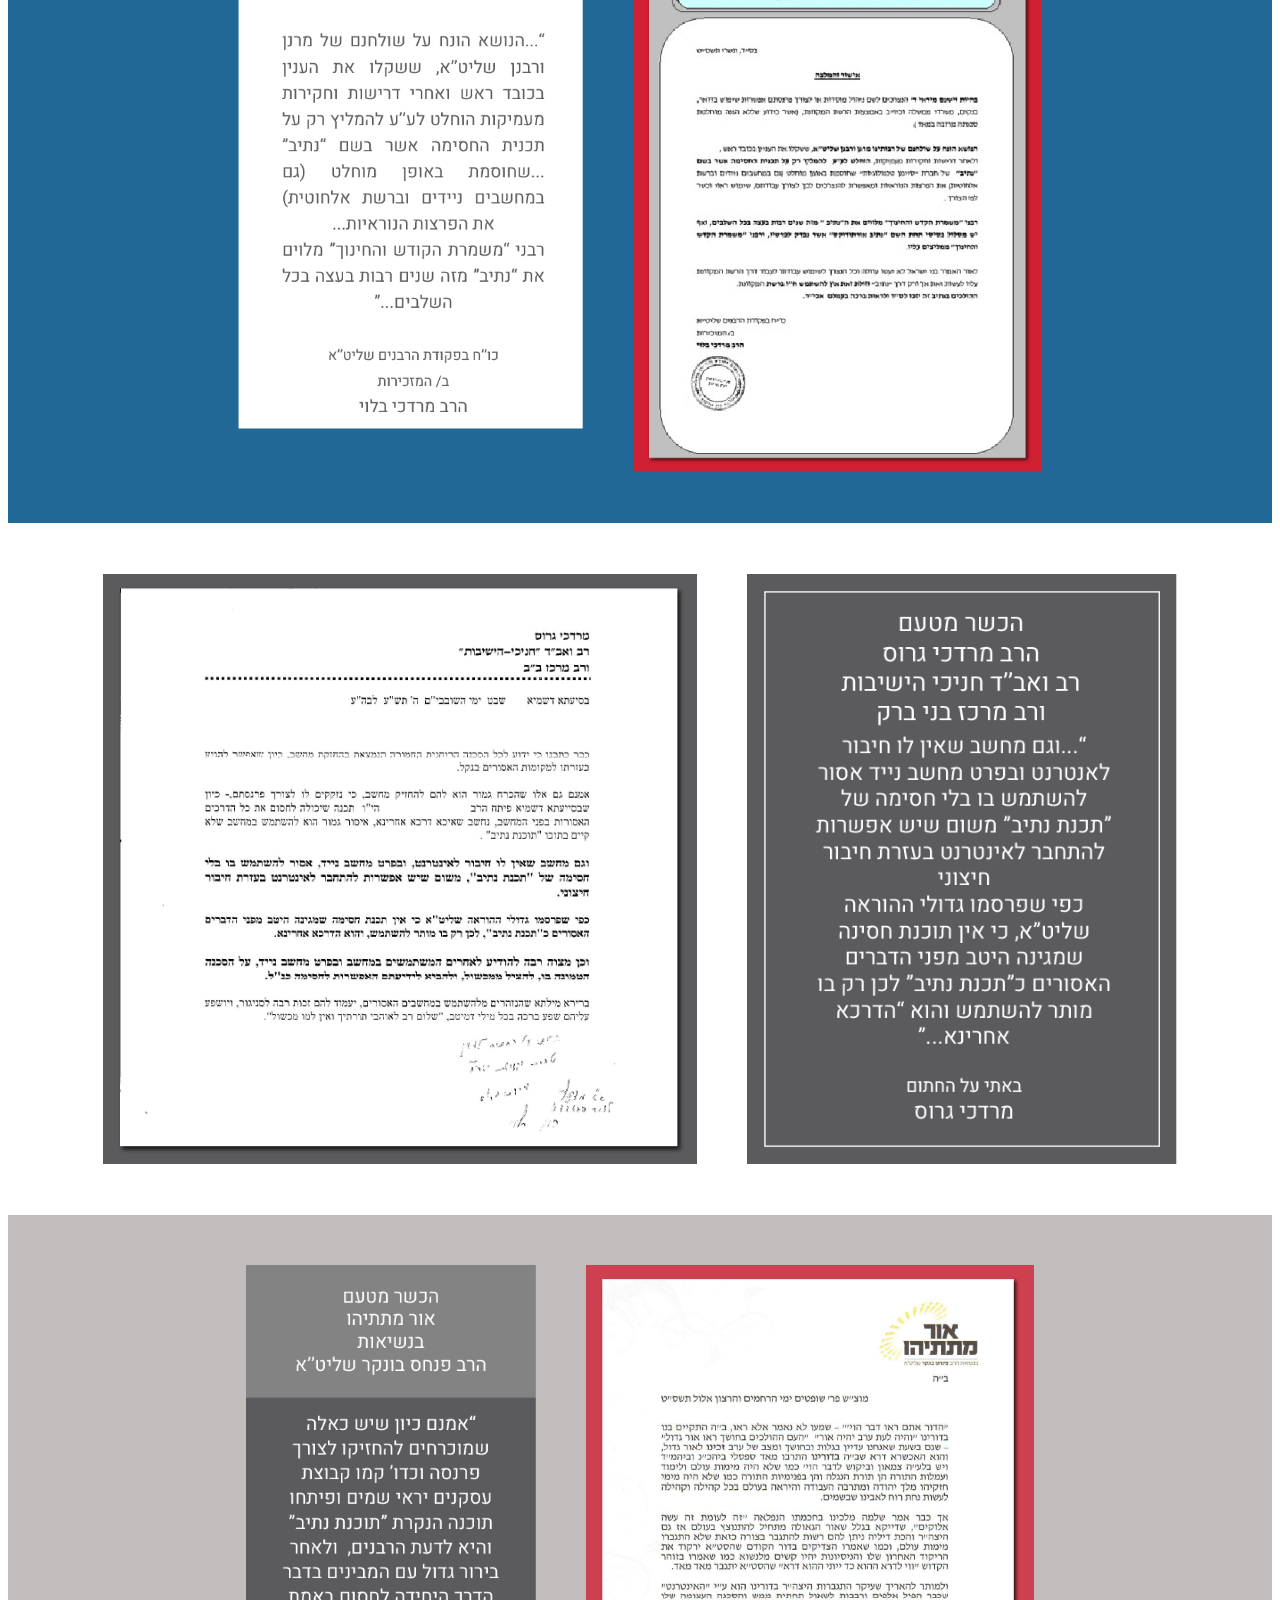
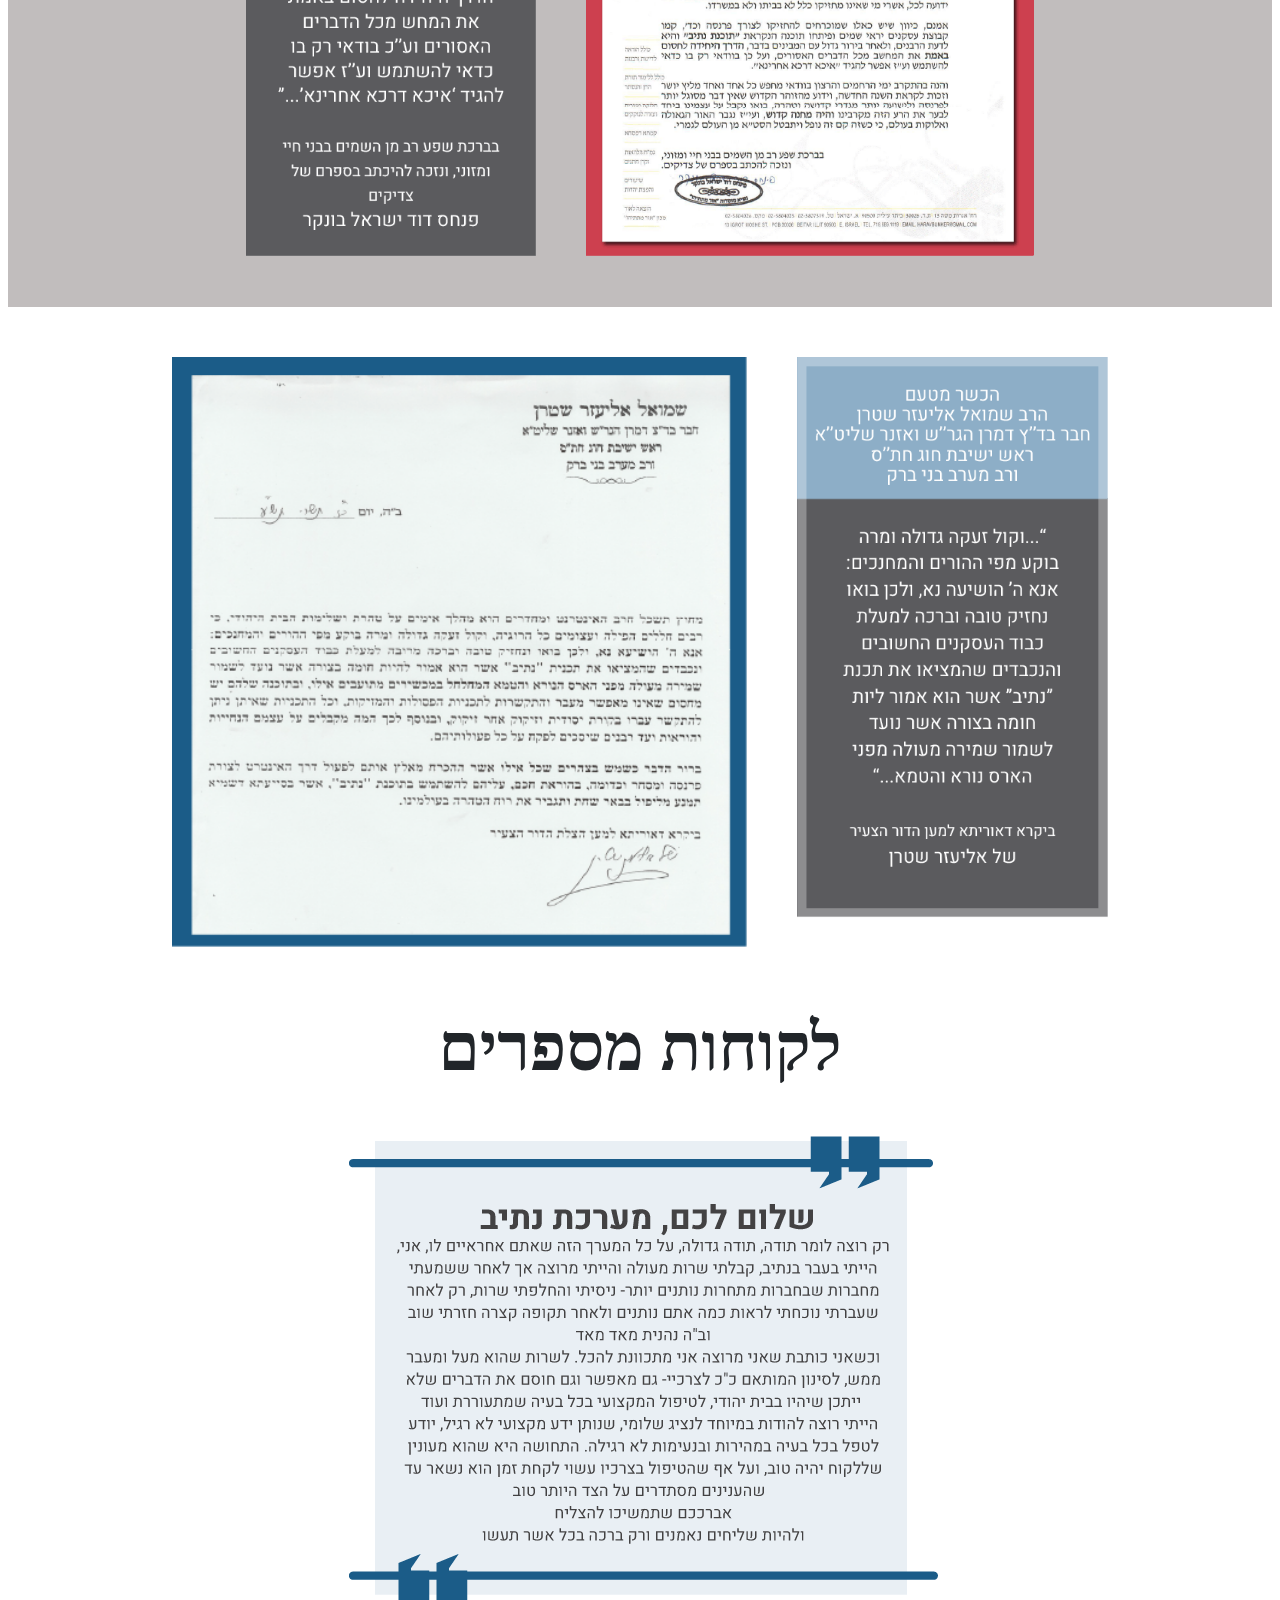
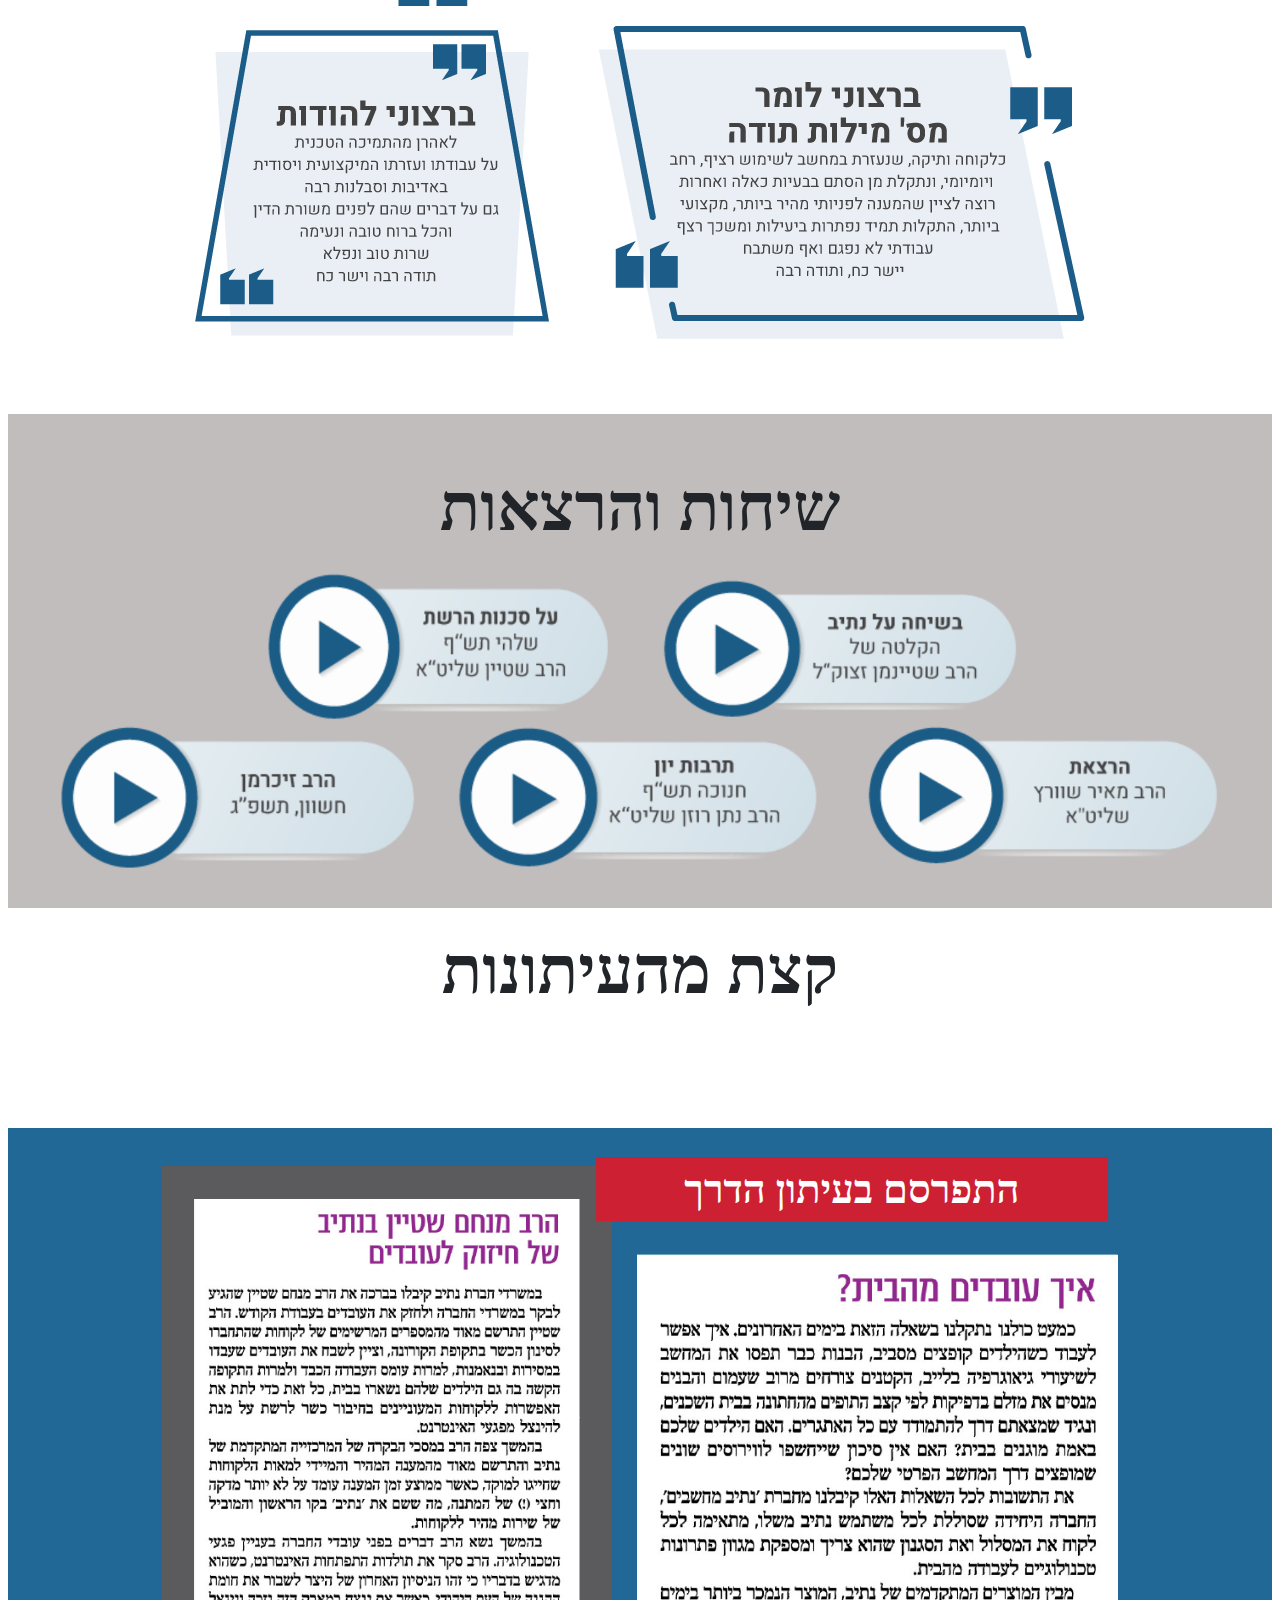
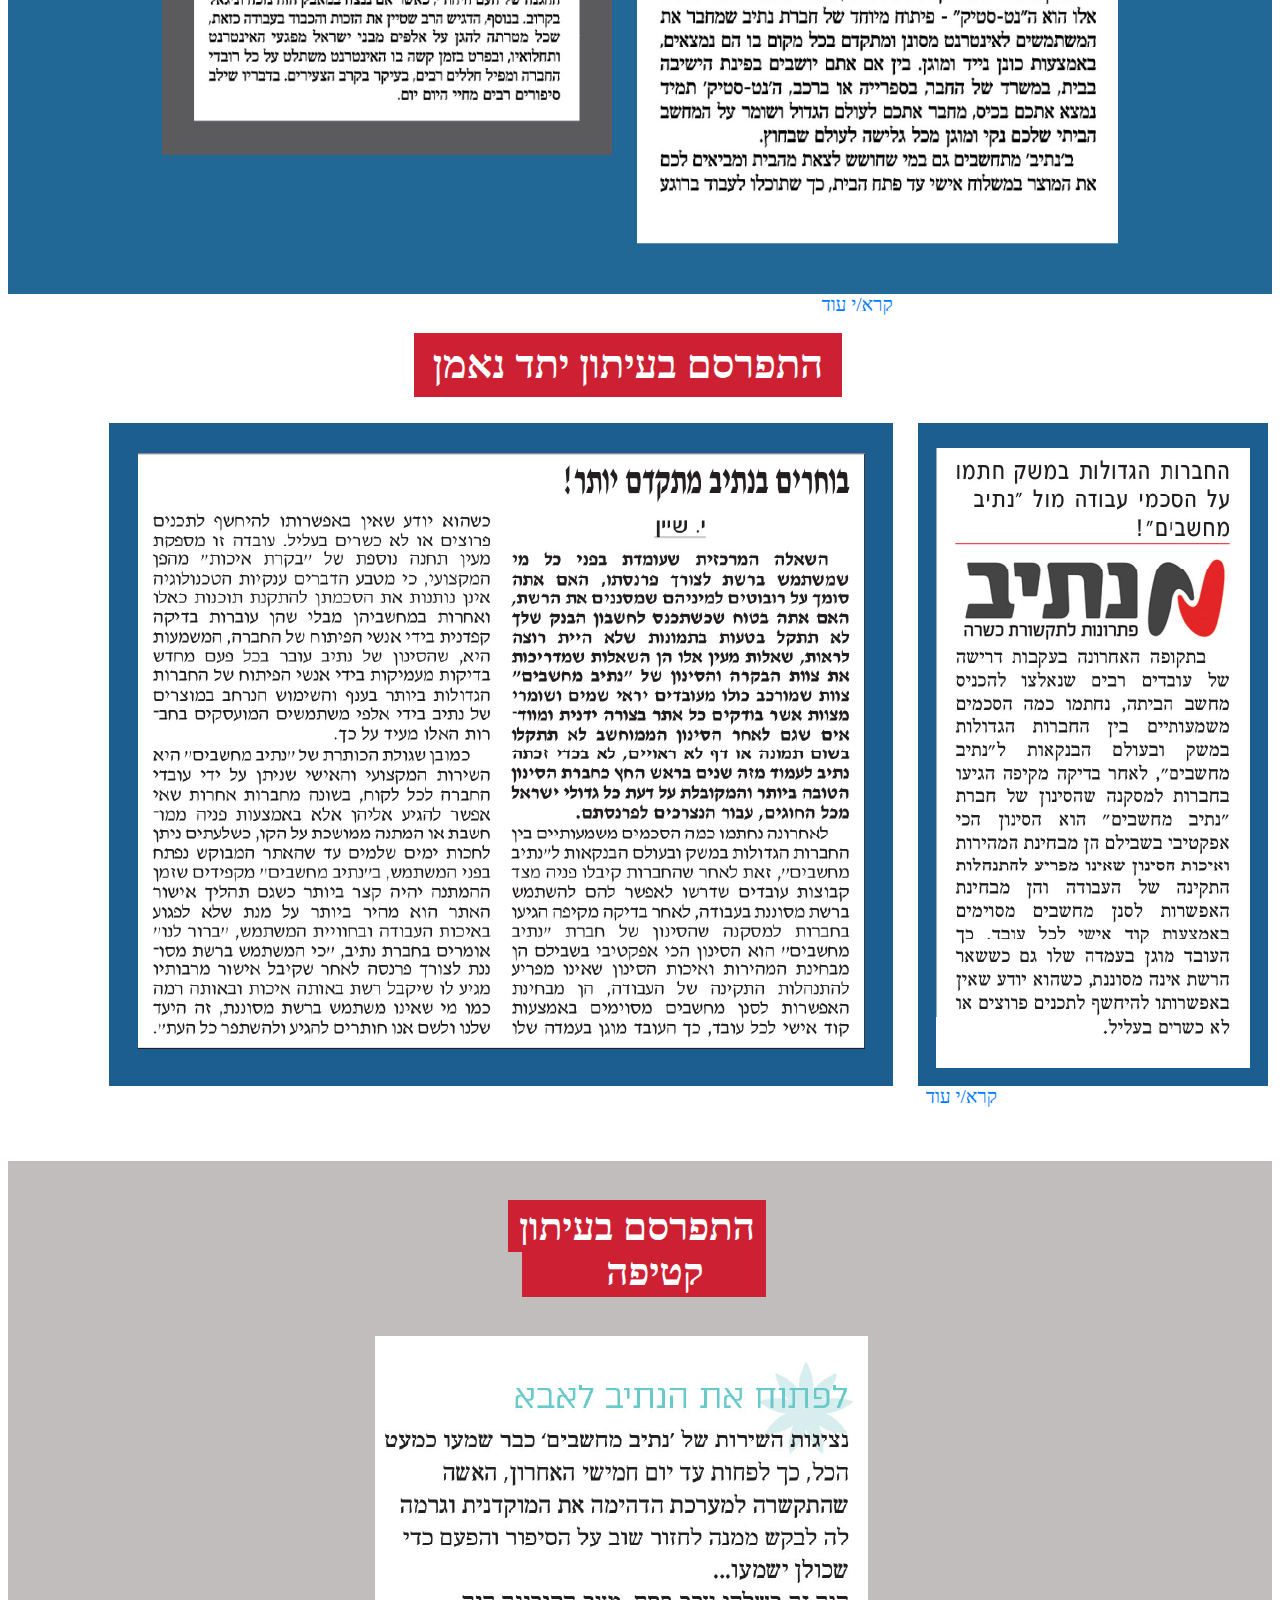
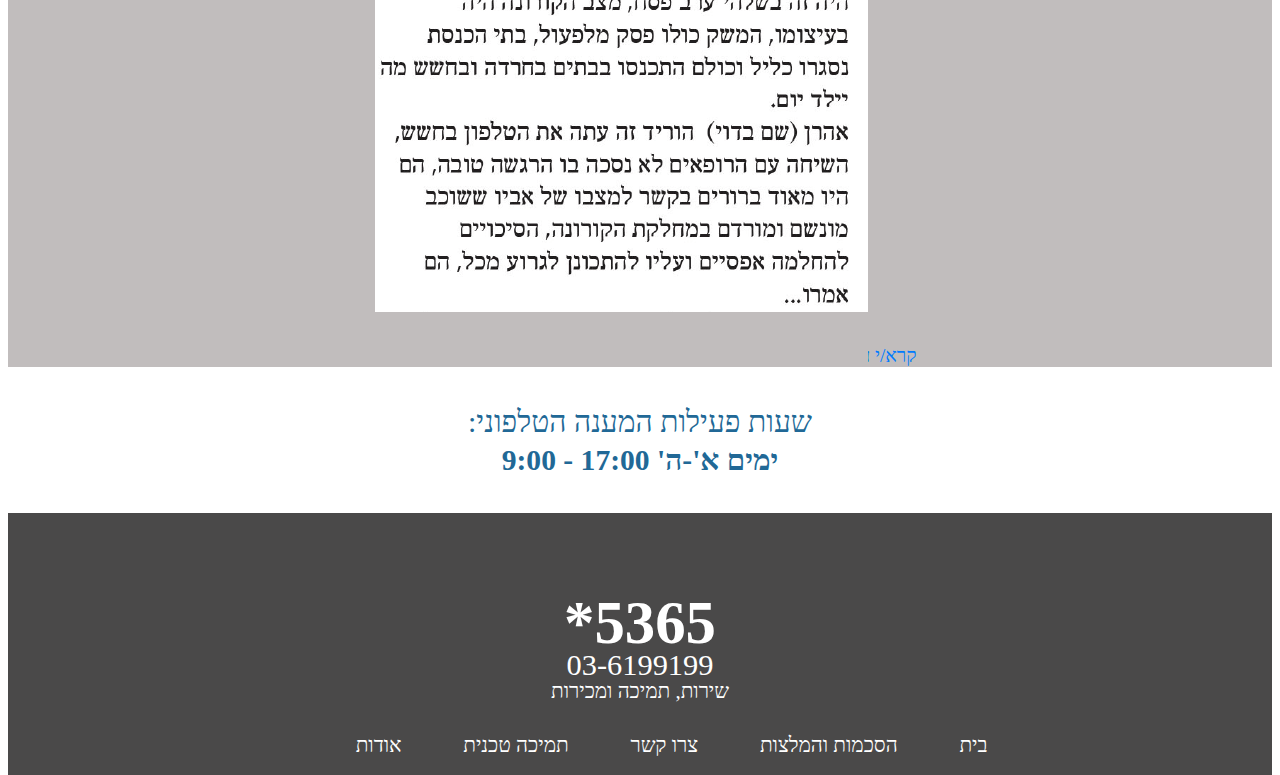
<file: recommendations.html>
<!DOCTYPE html>
<html lang="en">
<head>
    <meta charset="UTF-8">
    <meta name="viewport" content="width=device-width, initial-scale=1.0">
    <title>נתיב - סינון אתרים/אינטרנט כשר</title>
    <link rel="stylesheet" href="./homePageStyle.css">
    <link rel="stylesheet" href="./recommendations.css">
    <link rel="icon" href="./assets/icon (2).png">

</head>
<body>
    <header>
        <nav>
            <form>
                <select name="languages" id="languages">
                    <option value="עברית" selected>עברית</option>
                    <option value="English">English</option>
                </select>
            </form>
            <a href="./index.html"><img src="./assets/הורדה (13).png" id="logo" alt="logo"></a>
            <div id="links">
                <a href="./index.html">בית</a>
                <a href="./recommendations.html">הסכמות והמלצות</a>
                <a href="./connect.html">צרו קשר</a>
                <a href="./technicalSupport.html">תמיכה טכנית</a>
                <a href="./about.html">אודות</a>
                <a href="./account.html">ניהול החשבון בנתיב</a>
                <a href="./account.html">להצטרפות >></a>
            </div>
            <img src="./assets/נגישות2.png" id="negishut" alt="">
        </nav>
    </header>
    <div id="Recommendations">
        <img src="./Recommendations/צילום מסך 2023-12-11 155105.png" alt="">
    </div>
    <div id="circle">
        <a href="#SectionPictures1"><img src="./Recommendations/הסכמות גדוי.png" alt=""></a>
        <a href="#customersTell"><img src="./Recommendations/לקוחות מספרים.png" alt=""></a>
        <a href="#NewsPaper"><img src="./Recommendations/קצת מהעיתונות.png" alt=""></a>
    </div>
    <section>
        <div id="SectionPictures1">
            <img src="./Recommendations/kosher-9-1.png">
            <img src="./Recommendations/kosher-9-2.png">
        </div>
        <div id="SectionPictures2">
            <img src="./Recommendations/kosher-10-2.png">
            <img src="./Recommendations/kosher-10-1.png">
        </div>
        <div id="SectionPictures3">
            <img src="./Recommendations/kosher-1-1.png">
            <img src="./Recommendations/kosher-1-2.png">
        </div>
        <div id="SectionPictures4">
            <img src="./Recommendations/kosher-2-1.png">
            <img src="./Recommendations/kosher-2-2.png">
        </div>
        <div id="SectionPictures5">
            <img src="./Recommendations/kosher-3-1.png">
            <img src="./Recommendations/kosher-3-2.png">
        </div>
        <div id="SectionPictures6">
            <img src="./Recommendations/kosher-4-1.png">
            <img src="./Recommendations/kosher-4-2.png">
        </div>
        <div id="SectionPictures7">
            <img src="./Recommendations/kosher-5-1.png">
            <img src="./Recommendations/kosher-5-2.png">
        </div>
        <div id="SectionPictures8">
            <img src="./Recommendations/kosher-6-1.png">
            <img src="./Recommendations/kosher-6-2.png">
        </div>
        <div id="SectionPictures9">
            <img src="./Recommendations/kosher-7-1.png">
            <img src="./Recommendations/kosher-7-2.png">
        </div>
        <div id="SectionPictures10">
            <img src="./Recommendations/kosher-8-1.png">
            <img src="./Recommendations/kosher-8-2.png">
        </div>


        <p id="customersTell">לקוחות מספרים</p>
        <img src="./Recommendations/quote-1.png" id="customersTellPictures1">
        <div id="customersTellPictures">
            <img src="./Recommendations/quote-2.png">
            <img src="./Recommendations/quote-3.png">
        </div>
        <p id="conversation">שיחות והרצאות</p>
        <div id="conversationPictures1">
            <img src="./Recommendations/שיחה1.png">
            <img src="./Recommendations/שיחה2.png">
        </div>
        <div id="conversationPictures2">
            <img src="./Recommendations/שיחה3.png">
            <img src="./Recommendations/שיחה4.png">
            <img src="./Recommendations/שיחה5.png">
        </div>
        <p id="NewsPaper">קצת מהעיתונות</p>
        <p id="Aderech">התפרסם בעיתון הדרך</p>
        <div id="AderechPictures">

            <img src="./Recommendations/nl-1-1.png">
            <img src="./Recommendations/nl-2.png">
        </div>
        <a href="#" id="readMore">קרא/י עוד</a>
        <br>
        <p id="Yated">התפרסם בעיתון יתד נאמן</p>
        <br>
        <div id="YatedPictures">
            <img src="./Recommendations/nl-3-1.png">
            <img src="./Recommendations/nl-4.png">
            <a href="#" id="readMore1">קרא/י עוד</a>
        </div>
        <div id="All">
            <div id="KtifaInclude">
                <p id="Ktifa">התפרסם בעיתון</p>
                <br>
                <p id="Ktifa1">קטיפה</p>
                <br>
                <img src="./Recommendations/nl-5-1.png" id="Open_to_dady">
                <a href="#" id="readMore">קרא/י עוד</a>

            </div>
        </div>

        <div id="Time">
            <p>שעות פעילות המענה הטלפוני:</p>
            <p>ימים א'-ה' 17:00 - 9:00
            </p>
        </div>
    </section>

    <footer>
        <p>5365*</p>
        <p>03-6199199</p>
        <p>שירות, תמיכה ומכירות</p>

        <div id="footerLink">
            <a href="./index.html">בית</a>
            <a href="./recommendations.html">הסכמות והמלצות</a>
            <a href="./connect.html">צרו קשר</a>
            <a href="./technicalSupport.html">תמיכה טכנית</a>
            <a href="./about.html">אודות</a>
        </div>
    </footer>

</body>
</html>
</file>
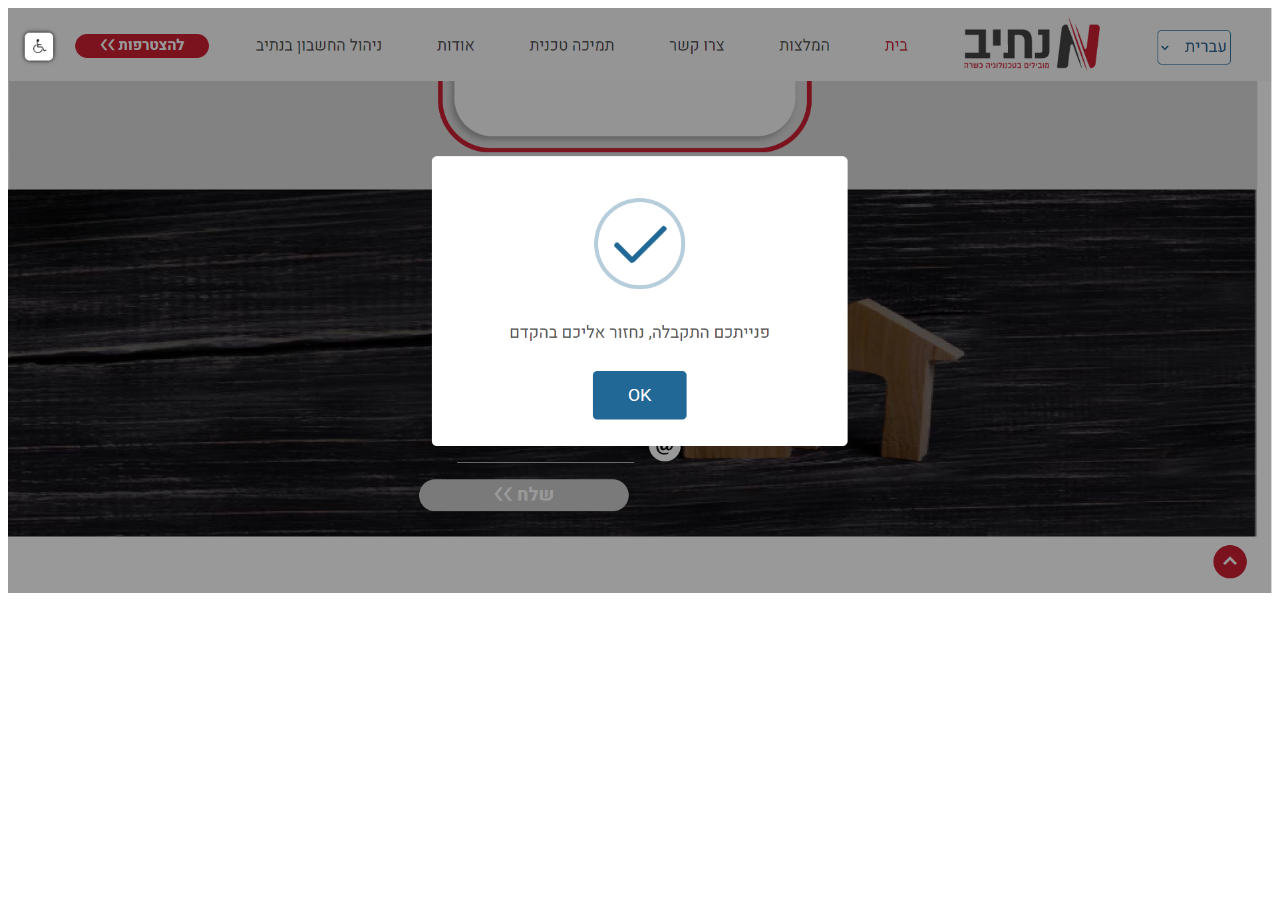
<file: succesfull.html>
<!DOCTYPE html>
<html lang="en">
<head>
    <meta charset="UTF-8">
    <meta name="viewport" content="width=device-width, initial-scale=1.0">
    <title>נתיב - סינון אתרים/אינטרנט כשר</title>
</head>
<body>
    <img src="./assets/form.png" width="100%">
</body>
</html>
</file>
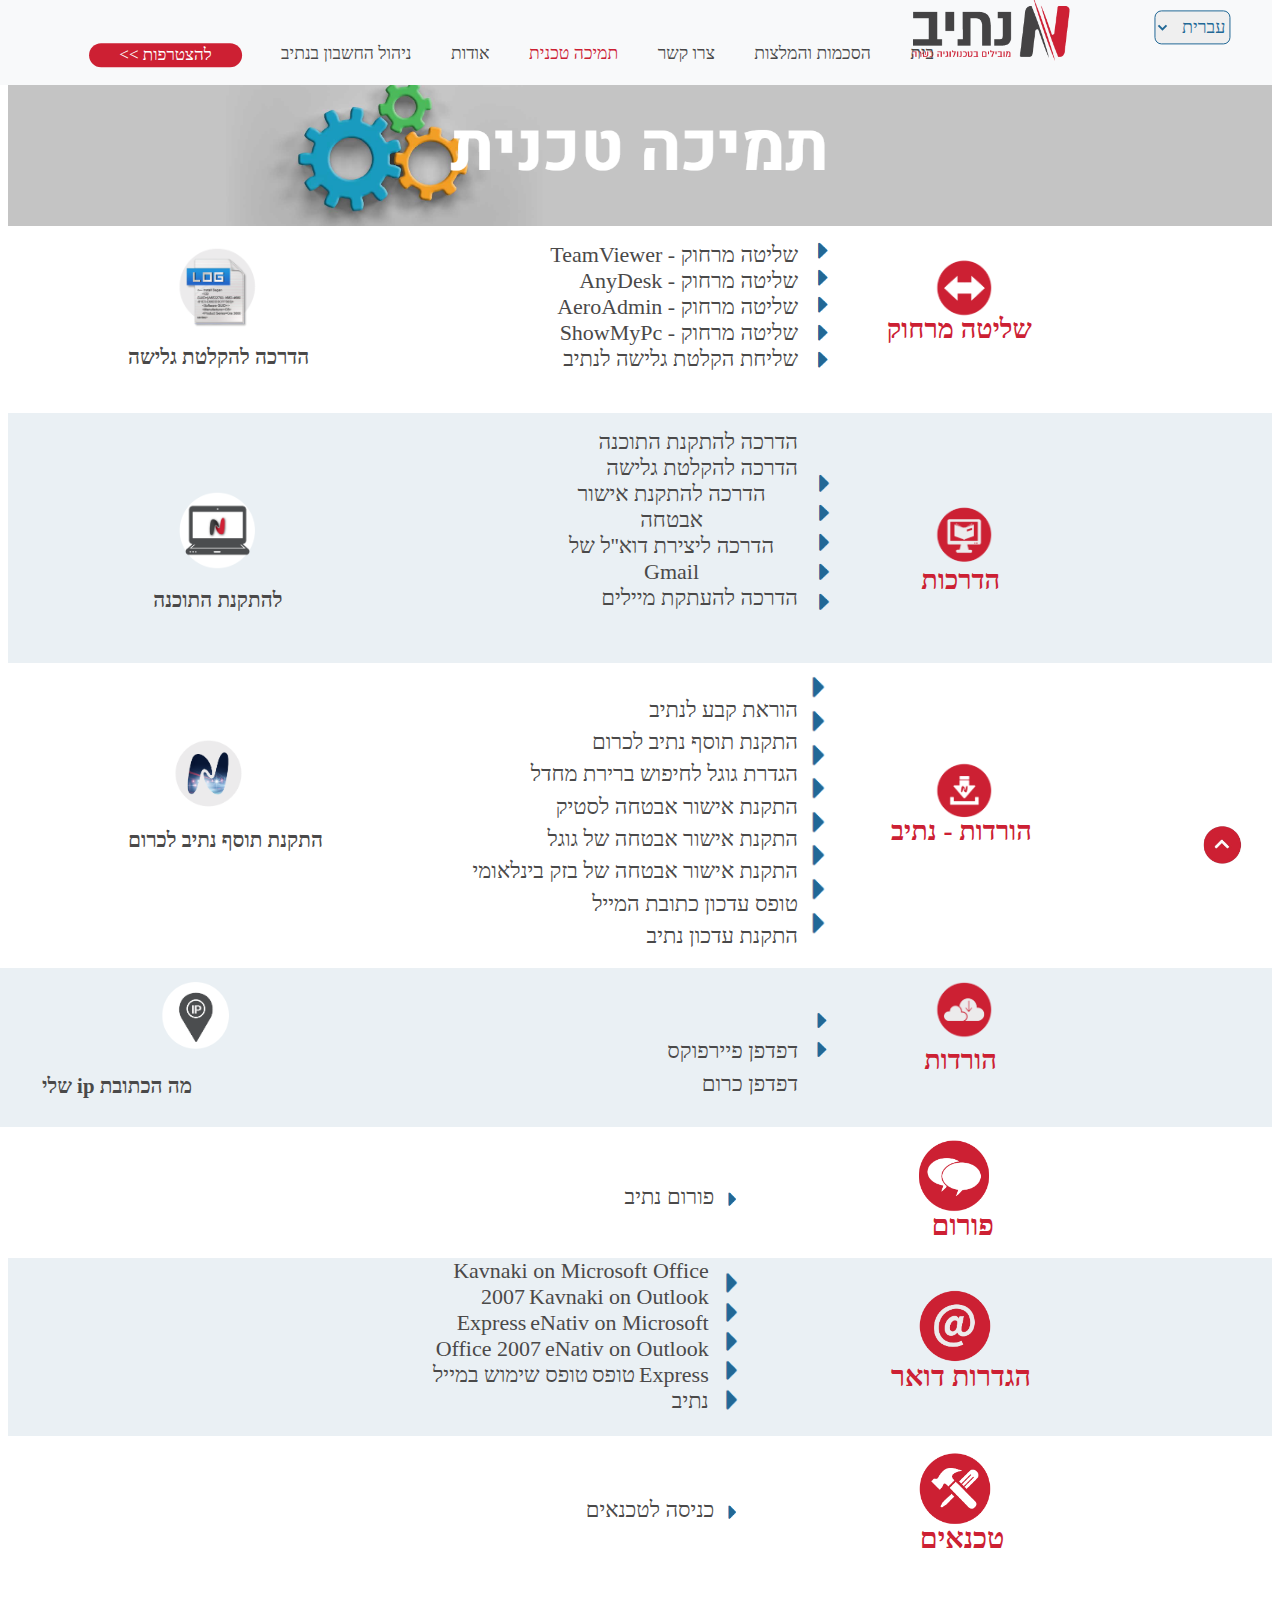
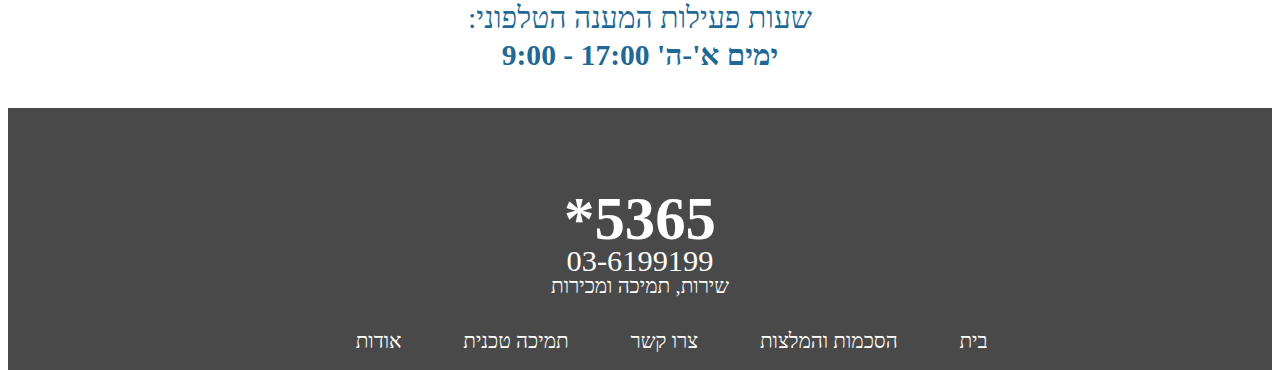
<file: technicalSupport.html>
<!DOCTYPE html>
<html lang="en">

<head>
    <meta charset="UTF-8">
    <meta name="viewport" content="width=device-width, initial-scale=1.0">
    <title>נתיב - סינון אתרים/אינטרנט כשר</title>
    <link rel="stylesheet" href="./homePageStyle.css">
    <link rel="stylesheet" href="./technicalSupport.css">
    <link rel="icon" href="./assets/icon (2).png">
</head>

<body>
    <header>
        <nav>
            <form>
                <select name="languages" id="languages">
                    <option value="עברית" selected>עברית</option>
                    <option value="English">English</option>
                </select>
            </form>
            <a href="./index.html"><img src="./assets/הורדה (13).png" id="logo" alt="logo"></a>
            <div id="links">
                <a href="./index.html">בית</a>
                <a href="./recommendations.html">הסכמות והמלצות</a>
                <a href="./connect.html">צרו קשר</a>
                <a href="./technicalSupport.html">תמיכה טכנית</a>
                <a href="./about.html">אודות</a>
                <a href="./account.html">ניהול החשבון בנתיב</a>
                <a href="./account.html">להצטרפות >></a>
            </div>
            <img src="./assets/נגישות2.png" id="negishut" alt="">
        </nav>
    </header>
    <a href="#h" id="icon"><img src="./assets/Icon.png"></a>
    <img src="./assets/תמיכה טכנית.png" alt="Technical Support" id="TechnicalSupportPictures">
    <section>
        <div id="TechnicalLinks1">
            <a href="#">שליטה מרחוק - TeamViewer</a>
            <a href="#">שליטה מרחוק - AnyDesk</a>
            <a href="#">שליטה מרחוק - AeroAdmin</a>
            <a href="#">שליטה מרחוק - ShowMyPc</a>
            <a href="#">שליחת הקלטת גלישה לנתיב</a>
        </div>
        <div id="ICONWHITE1">
            <img src="./assets/ICON WHITE.png" alt="">
            <img src="./assets/ICON WHITE.png" alt="">
            <img src="./assets/ICON WHITE.png" alt="">
            <img src="./assets/ICON WHITE.png" alt="">
            <img src="./assets/ICON WHITE.png" alt="">
        </div>
        <img src="./assets/הורדה (40).png" alt="control" id="TechnicalLinks1PictureRight">
        <p id="controling">שליטה מרחוק</p>
        <a href="#"><img src="./assets/הורדה (46).png" alt="Instruction" id="Instruction"></a>
        <div id="record">
            <a href="#">
                <p>הדרכה להקלטת גלישה</p>
            </a>
        </div>
        <div id="backround2">
            <div id="TechnicalLinks2">
                <a href="#">הדרכה להתקנת התוכנה</a>
                <a href="#">הדרכה להקלטת גלישה</a>
                <a href="#">הדרכה להתקנת אישור אבטחה</a>
                <a href="#">הדרכה ליצירת דוא''ל של Gmail</a>
                <a href="#">הדרכה להעתקת מיילים</a>
            </div id="backround2">
            <div id="ICONWHITE2">
                <img src="./assets/ICON GRAY.png" alt="ICON">
                <img src="./assets/ICON GRAY.png" alt="ICON">
                <img src="./assets/ICON GRAY.png" alt="ICON">
                <img src="./assets/ICON GRAY.png" alt="ICON">
                <img src="./assets/ICON GRAY.png" alt="ICON">
            </div>
            <img src="./assets/הדרכות.png" alt="TechnicalLinks2PictureRight" id="TechnicalLinks2PictureRight">
            <p id="ToGuide">הדרכות</p>
            <a href="#"><img src="./assets/הורדה (47).png" alt="Program" id="Program"></a>

            <div id="Install">
                <a href="#">
                    <p>להתקנת התוכנה</p>
                </a>
            </div>
        </div>
        <div id="dounlendsnativ">
            <img src="./assets/הורדה (41).png" alt="">
            <p>הורדות - נתיב</p>
            <div id="option3">
                <a href="#">הוראת קבע לנתיב</a>
                <a href="#">התקנת תוסף נתיב לכרום</a>
                <a href="#">הגדרת גוגל לחיפוש ברירת מחדל</a>
                <a href="#">התקנת אישור אבטחה לסטיק</a>
                <a href="#">התקנת אישור אבטחה של גוגל</a>
                <a href="#">התקנת אישור אבטחה של בזק בינלאומי</a>
                <a href="#">טופס עדכון כתובת המייל</a>
                <a href="#">התקנת עדכון נתיב</a>
            </div>
            <div id="chrometosaf">
                <a href="#"><img src="./assets/הורדה (48).png" alt=""></a>
            </div>
            <div id="textchrometosaf">
                <a href="#">התקנת תוסף נתיב לכרום</a>
            </div>
            <div id="triangular1">
                <img src="./assets/ICON WHITE.png" alt="">
                <img src="./assets/ICON WHITE.png" alt="">
                <img src="./assets/ICON WHITE.png" alt="">
                <img src="./assets/ICON WHITE.png" alt="">
                <img src="./assets/ICON WHITE.png" alt="">
                <img src="./assets/ICON WHITE.png" alt="">
                <img src="./assets/ICON WHITE.png" alt="">
                <img src="./assets/ICON WHITE.png" alt="">
            </div>
        </div>
        <div id="try">
            <p>try</p>
        </div> 
        <div id="background3">
            <div id="dounlends">
                <img src="./assets/הורדה (42).png" alt="">
                <p>הורדות</p>
                <div id="option4">
                    <a href="#">דפדפן פיירפוקס</a>
                    <a href="#">דפדפן כרום</a>
                </div>
                <div id="ip">
                    <a href="#"> <img src="./assets/הורדה (49).png" alt=""></a>
                </div>
                <div id="textip">
                    <a href="#">מה הכתובת ip שלי</a>
                </div>
            </div>
            <div id="triangular2">
                <img src="./assets/ICON GRAY.png" alt="ICON">
                <img src="./assets/ICON GRAY.png" alt="ICON">
            </div>
        </div>
        <div id="forum">
            <div id="titleF">
                <img src="./assets/הורדה (43).png">
                <p>פורום</p>
            </div>
            <div id="indexF">
                <img src="./assets/ICON WHITE.png" alt="">
                <a href="#">פורום נתיב</a>
            </div>
        </div>
        <div id="mail">
            <div id="titleM">
                <img src="./assets/הורדה (44).png">
                <p>הגדרות דואר</p>
            </div>
            <div id="arrowsM">
                <img src="./assets/ICON GRAY.png" alt="ICON">
                <img src="./assets/ICON GRAY.png" alt="ICON">
                <img src="./assets/ICON GRAY.png" alt="ICON">
                <img src="./assets/ICON GRAY.png" alt="ICON">
                <img src="./assets/ICON GRAY.png" alt="ICON">
            </div>
            <div id="linksM">
                <a href="#">Kavnaki on Microsoft Office 2007</a>
                <a href="#">Kavnaki on Outlook Express</a>
                <a href="#">eNativ on Microsoft Office 2007</a>
                <a href="#">eNativ on Outlook Express</a>
                <a href="#">טופס</a>
                <a href="#">טופס שימוש במייל נתיב</a>
            </div>
        </div>
        <div id="technician">
            <div id="titleT">
                <img src="./assets/הורדה (45).png">
                <p>טכנאים</p>
            </div>
            <div id="indexT">
                <img src="./assets/ICON WHITE.png" alt="">
                <a href="#">כניסה לטכנאים</a>
            </div>
        </div>

        <div id="Time">
            <p>שעות פעילות המענה הטלפוני:</p>
            <p>ימים א'-ה' 17:00 - 9:00
            </p>
        </div>
    </section>


    <footer>
        <p>5365*</p>
        <p>03-6199199</p>
        <p>שירות, תמיכה ומכירות</p>

        <div id="footerLink">
            <a href="./index.html">בית</a>
            <a href="./recommendations.html">הסכמות והמלצות</a>
            <a href="./connect.html">צרו קשר</a>
            <a href="./technicalSupport.html">תמיכה טכנית</a>
            <a href="./about.html">אודות</a>
        </div>
    </footer>
</body>

</html>
</file>
<file: homePageStyle.css>
html {
    direction: rtl;
}

#languages {
    padding-top: 0.4%;
    padding-bottom: 0.4%;
    font-size: large;
    border-radius: 7px;
    border: #216896 1.5px solid;
    color: #216896;
    font-family: Heebo;
    transform: translate(-55%, 45%);
    width: 5.9%;
}

#logo {
    transform: scale(60%) translate(-95%, -83%);
}

#burger {
    display: none;
    top: 0;
}

#links a {
    text-decoration: none;
    font-family: Heebo;
    font-size: 110%;
    color: rgb(73, 72, 72);
}

#links a:hover {
    color: #cc2033;
}

#links a:nth-child(1) {
    color: #cc2033;
}

#links {
    display: flex;
    justify-content: space-between;
    width: 66%;
    transform: translate(-40%, -405%);
}

#links a:last-child {
    background-color: #CD2033;
    border-radius: 50px;
    padding: 0.2%;
    padding-left: 30px;
    padding-right: 30px;
    color: white;
    font-family: Heebo ExtraBold;
    font-size: 17px;
}

#picture {
    height: 700px;
    background-size: cover;
    animation: AnimationP 17s infinite;
    margin-top: 7%;
    transform: translateY(-1%);
}

nav {
    z-index: 999999999;
    margin-top: -7%;
    background-color: #f8f9fa;
    height: 90px;
    width: 100%;
    position: fixed;
}

#negishut {
    transform: translate(-2020%, -270%) scale(80%);
}

#text {
    transform: translatey(45%);
    margin-right: 17%;
    animation: change1 17s infinite;
}

#text p:nth-child(1) {
    margin-bottom: -7%;
    color: #199cbf;
    font-family: Heebo Medium;
    font-size: 340%;
    line-height: 130%;
}

#text p:nth-child(2) {
    color: #ffffff;
    font-family: Heebo Medium;
    font-size: 340%;
    margin-bottom: -2.5%;
}

#text2 {
    position: absolute;
    animation: change2 17s infinite;
    opacity: 0;
}

#text p:nth-child(3) {
    margin-bottom: -2.5%;
    color: #ffffff;
    font-family: Heebo Medium;
    font-size: 180%;
    letter-spacing: 1.3px;
    line-height: 119%;
}

#text p:nth-child(4) {
    color: #ffffff;
    font-family: Heebo Medium;
    font-size: 180%;
    letter-spacing: 1.5px;
    margin-bottom: 1%;
}

#text a {
    text-decoration: none;
    color: #ffffff;
    font-family: Heebo;
    font-size: 180%;
    background-color: #37a9c7;
    padding-top: 0.2%;
    padding-left: 4%;
    padding-right: 4%;
    border-radius: 40px;
    animation: AnimationJoin 1.6s infinite;
}

#text p {
    font-weight: bold;
    color: white;
    font-family: Heebo Black;
}

#text2 {
    position: absolute;
    transform: translatey(10%);
    margin-right: 17%;

}

#text2 p:nth-child(1) {
    margin-bottom: -30%;
    color: #f29e25;
    font-family: Heebo Medium;
    font-size: 350%;
    line-height: 139%;
    margin-top: -49%;
}

#text2 p:nth-child(2) {
    color: #ffffff;
    font-family: Heebo Medium;
    font-size: 350%;
    margin-bottom: -2%;
}

#text2 p:nth-child(3) {
    margin-top: 2.6%;
    margin-bottom: -11.5%;
    color: #ffffff;
    font-family: Heebo Medium;
    font-size: 170%;
    letter-spacing: 1.3px;
}

#text2 p:nth-child(4) {
    color: #ffffff;
    font-family: Heebo Medium;
    font-size: 170%;
    letter-spacing: 1.5px;
}

#text2 a {
    margin-top: -6%;
    text-decoration: none;
    color: #ffffff;
    font-family: Heebo light;
    font-size: 180%;
    background-color: #f29e25;
    display: inline-block;
    border-radius: 30px;
    padding-top: 0.2%;
    padding-bottom: 0.2%;
    padding-right: 20%;
    padding-left: 23%;
    animation: AnimationJoin1 1.6s infinite;
}

#text2 p {
    font-weight: bold;
    color: white;
    font-family: Heebo Black;
}

#text3 {
    position: absolute;
    transform: translatey(10%);
    margin-right: 17%;
    animation: change3 17s infinite;
    opacity: 0;
}

#text3 p:nth-child(1) {
    margin-bottom: -27%;
    color: #4cb95b;
    font-family: Heebo Medium;
    font-size: 350%;
    line-height: 139%;
    margin-top: -46%;
}

#text3 p:nth-child(2) {
    color: #ffffff;
    font-family: Heebo Medium;
    font-size: 350%;
    margin-bottom: -2%;
}

#text3 p:nth-child(3) {
    margin-top: 2.6%;
    margin-bottom: -11.5%;
    color: #ffffff;
    font-family: Heebo Medium;
    font-size: 170%;
    letter-spacing: 1.3px;
}

#text3 p:nth-child(4) {
    color: #ffffff;
    font-family: Heebo Medium;
    font-size: 170%;
    letter-spacing: 1.5px;
}

#text3 a {
    margin-top: -4%;
    text-decoration: none;
    color: #ffffff;
    font-family: Heebo light;
    font-size: 180%;
    background-color: #4cb95b;
    display: inline-block;
    border-radius: 30px;
    padding-top: 0.2%;
    padding-bottom: 0.2%;
    padding-right: 20%;
    padding-left: 23%;
    animation: AnimationJoin2 1.6s infinite;
}

#text3 p {
    font-weight: bold;
    color: white;
    font-family: Heebo Black;
}

#leftjoin {
    width: 20%;
    height: 10%;
    align-content: space-between;
    transform: translate(-350%, -250%);
    display: flex;
    flex-wrap: wrap;
}

#leftjoin a:nth-child(1) {
    text-align: center;
    text-decoration: none;
    color: #ffffff;
    font-family: Heebo;
    font-size: 140%;
    background-color: #4b4041;
    display: inline-block;
    padding-top: 1.5%;
    padding-bottom: 1.5%;
    padding-left: 4%;
    padding-right: 4%;
    border-radius: 40px;
    margin-bottom: 2%;
    width: 75%;
}

#leftjoin a:nth-child(2) {
    text-align: center;
    text-decoration: none;
    color: #ffffff;
    font-family: Heebo;
    font-size: 140%;
    background-color: #cd2033;
    display: inline-block;
    padding-top: 1.5%;
    padding-bottom: 1.5%;
    padding-left: 4%;
    padding-right: 4%;
    border-radius: 40px;
    margin-bottom: 2%;
    width: 75%;
}

#leftjoin a:nth-child(3) {
    text-align: center;
    text-decoration: none;
    color: #ffffff;
    font-family: Heebo;
    font-size: 100%;
    background-color: #4b4041;
    display: inline-block;
    padding-top: 1%;
    padding-bottom: 1%;
    padding-left: 4%;
    padding-right: 4%;
    border-radius: 40px;
    line-height: 103%;
    width: 75%;
}

#picture img {
    transform: translate(-3300%, -100%);
}

#protected img {
    transform: translate(-300%, 95%);
    display: inline-block;
    width: 10%;
}

#protected p {
    transform: translate(-100%, 140%);
    display: inline-block;
    font-family: Heebo;
    font-size: 167%;
    line-height: 120%;
    color: white;
}

section {
    margin-top: 47%;
}

#safegoing p {
    transform: translatey(-960%);
    text-align: center;
    font-family: Heebo;
    font-weight: 600;
    font-size: 280%;
    color: rgb(74 73 73);
}

#safegoing1 {
    display: flex;
    flex-wrap: wrap;
    width: 13%;
    transform: scale(110%);
    margin-left: -6%;
    animation: Animationsafegoing1 1s 1;
    animation-delay: 2s;
}

@keyframes Animationsafegoing1 {
    from {
        transform: translateY(200%);
    }

    to {
        transform: translateY(1%);
    }
}

#safegoing1 p {
    margin-top: -1%;
    justify-content: center;
    text-align: center;
    font-family: Heebo;
    color: rgb(74 73 73);
    font-weight: 400;
    font-size: 110%;
}

#safegoing1 img {
    width: 100%;
}

#safegoing2 {
    display: flex;
    flex-wrap: wrap;
    width: 13%;
    transform: scale(110%);
    animation: Animationsafegoing2 1s 1;
    animation-delay: 2.4s;
}

@keyframes Animationsafegoing2 {
    from {
        transform: translateY(200%);
    }

    to {
        transform: translateY(1%);
    }
}

#safegoing2 p {
    margin-top: -1%;
    justify-content: center;
    text-align: center;
    font-family: Heebo;
    color: rgb(74 73 73);
    font-weight: 400;
    font-size: 110%;
}

#safegoing2 img {
    width: 100%;
}

#safegoing3 {
    display: flex;
    flex-wrap: wrap;
    width: 13%;
    transform: scale(110%);
    margin-right: -6%;
    animation: Animationsafegoing3 1s 1;
    animation-delay: 2.8s;
}

@keyframes Animationsafegoing3 {
    from {
        transform: translateY(200%);
    }

    to {
        transform: translateY(1%);
    }
}

#safegoing3 p {
    margin-top: -1%;
    justify-content: center;
    text-align: center;
    font-family: Heebo;
    color: rgb(74 73 73);
    font-weight: 400;
}

#safegoing3 img {
    width: 100%;
}

#include {
    margin-top: -43%;
    width: 100%;
    display: flex;
    justify-content: space-evenly;
    flex-wrap: wrap;
}

#safegoing4 {
    display: flex;
    flex-wrap: wrap;
    width: 42%;
    margin-top: 2.5%;
    justify-content: center;
    margin-right: 30%;
    animation: Animationsafegoing4 3s 1;
    animation-delay: 1.9s;
}

@keyframes Animationsafegoing4 {
    0% {
        opacity: 0%;
        transform: translateY(300%);
    }

    50% {
        opacity: 0%;
    }

    80% {
        opacity: 80%;
    }

    100% {
        opacity: 100%;

        transform: translateY(-0.2%);
    }
}

#safegoing4 p {
    margin-top: -0.2%;
    justify-content: center;
    text-align: center;
    font-family: Heebo;
    color: rgb(74 73 73);
    font-weight: 400;
    font-size: 115%;
}

#safegoing4 img {
    width: 65%;
}

#choosetext {
    animation: Animationchoosetext 1.5s 1;
    animation-delay: 3.5s;
}

@keyframes Animationchoosetext {
    0% {
        transform: translateY(50%);
    }

    100% {
        transform: translateY(-0.2%);
    }
}

#choose {
    background-color: rgb(213, 213, 213);
    height: 850px;
}

#choose p {
    font-size: 150%;
}

#orange {
    text-align: center;
    display: flex;
    flex-wrap: wrap;
    width: 20%;
    justify-content: center;
    margin-left: 1%;
    animation: Animationorange 1.5s 1;
    animation-delay: 4.5s;
}

@keyframes Animationorange {
    0% {
        opacity: 0%;
        transform: translateY(20%);
    }

    80% {
        opacity: 80%;
    }

    100% {
        opacity: 100%;

        transform: translateY(-0.2%);
    }
}

#orange img:nth-child(1) {
    width: 100%;
    height: 58%;
}

#orange img:nth-child(2) {
    width: 55%;
    height: 15.5%;
    transform: translateY(-340%);
}

#orange p {
    font-family: Heebo;
    color: rgb(74, 73, 73);
    margin-top: -1%;
    font-weight: 400;
    font-size: 110%;
    transform: translateY(-330%);
    line-height: 130%;
}

#green {
    text-align: center;
    display: flex;
    flex-wrap: wrap;
    width: 20%;
    justify-content: center;
    animation: Animationgreen 1.5s 1;
    animation-delay: 4.58s;
}

@keyframes Animationgreen {
    0% {
        opacity: 0%;
        transform: translateY(30%);
    }

    80% {
        opacity: 80%;
    }

    100% {
        opacity: 100%;

        transform: translateY(-0.2%);
    }
}

#green img:nth-child(1) {
    width: 110%;
    height: 63%;
}

#green img:nth-child(2) {
    width: 56%;
    transform: translateY(-365%);
}

#green p {
    font-family: Heebo;
    color: rgb(74, 73, 73);
    margin-top: -1%;
    font-weight: 400;
    font-size: 110%;
    transform: translateY(-300%);
    line-height: 130%;
}

#blue {
    text-align: center;
    display: flex;
    flex-wrap: wrap;
    width: 20%;
    justify-content: center;
    margin-right: 1%;
    animation: Animationblue 1.5s 1;
    animation-delay: 4.6s;
}

@keyframes Animationblue {
    0% {
        opacity: 0%;
        transform: translateY(40%);
    }

    80% {
        opacity: 80%;
    }

    100% {
        opacity: 100%;

        transform: translateY(-0.2%);
    }
}

#blue img:nth-child(1) {
    width: 100%;
    height: 57%;
}

#blue img:nth-child(2) {
    width: 58%;
    height: 14%;
    transform: translateY(-360%);
}

#blue p {
    font-family: Heebo;
    color: rgb(74, 73, 73);
    margin-top: -1%;
    font-weight: 400;
    font-size: 110%;
    transform: translateY(-215%);
    line-height: 130%;
}

#options {
    display: flex;
    width: 100%;
    flex-wrap: wrap;
    justify-content: space-between;
    justify-content: center;
    text-align: center;
}

#red {
    text-align: center;
    display: flex;
    flex-wrap: wrap;
    width: 30%;
    justify-content: center;
    margin-right: 35%;
    transform: translateY(-38%);

    animation: Animationred 2.5s 1;
    animation-delay: 4.1s;
}

@keyframes Animationred {
    0% {
        opacity: 0%;
        transform: translateY(20%);
    }

    50% {
        opacity: 0%;
    }

    80% {
        opacity: 80%;
    }

    100% {
        opacity: 100%;
        transform: translateY(-38%);
    }
}

#red img {
    width: 100%;
    height: 57%;
}

#red p:nth-child(2) {
    font-family: Heebo;
    color: rgb(74, 73, 73);
    margin-top: -1%;
    font-weight: 400;
    font-size: 160%;
    transform: translateY(-320%);
    line-height: 100%;
}

#red p:nth-child(3) {
    font-family: Heebo;
    color: rgb(74, 73, 73);
    margin-top: -1%;
    font-weight: 400;
    font-size: 110%;
    transform: translateY(-310%);
    line-height: 130%;
}

#orange p {
    color: rgb(74 73 73);
    font-family: Heebo;
}

#detailhome img {
    margin-top: -7%;
    transform: scale(101%, 73.3%);
    width: 100%;
}

#toear p:nth-child(1) {
    transform: translatey(-990%);
    text-align: center;
    font-family: Heebo;
    font-weight: 600;
    font-size: 230%;
    color: rgb(255 255 255);
}

#toear p:nth-child(2) {
    transform: translatey(-1730%);
    text-align: center;
    font-family: Heebo;
    font-size: 145%;
    color: rgb(255 255 255);
}

#choose p:nth-child(1) {
    margin-top: 7%;
    text-align: center;
    font-family: Heebo;
    font-weight: 600;
    font-size: 280%;
    color: rgb(74 73 73);
}

#choose p:nth-child(2) {
    margin-top: -3%;
    text-align: center;
    font-family: Heebo light;
    font-weight: 600;
    font-size: 190%;
    color: rgb(74 73 73);
}

#send a {
    text-decoration: none;
    color: rgb(255 255 255);
    font-family: Heebo;
    font-size: 120%;
    font-weight: 600;
    background-color: rgb(205 32 51);
    display: inline-block;
    padding-top: 0.2%;
    padding-bottom: 0.2%;
    padding-left: 5%;
    padding-right: 5%;
    border-radius: 30px;
    transform: translate(-355%, -2300%);
}

#free p {
    color: rgb(205 32 51);
    text-align: center;
    font-family: Heebo;
    font-size: 200%;
    margin-top: -43%;
    margin-bottom: 7%;
}

#tohear p:nth-child(1) {
    transform: translatey(-990%);
    text-align: center;
    font-family: Heebo;
    font-weight: 600;
    font-size: 230%;
    color: rgb(255 255 255);
}

#tohear p:nth-child(2) {
    transform: translatey(-1730%);
    text-align: center;
    font-family: Heebo;
    font-size: 145%;
    color: rgb(255 255 255);
}

#toHearPictures img {
    transform: scale(80%);
}

#toHearPictures {
    height: 80%;
    width: 4%;
    display: flex;
    flex-wrap: wrap;
    justify-content: space-between;
    transform: translate(-150%, -305%);
    margin-right: 40%;
}

#formss {
    color: white;
    z-index: 9999999;
    transform: translate(-4%, -350%) scale(84%);
}

.labels {
    color: #ffffff;
    margin-right: 45%;
    margin-top: -40%;
    font-family: Heebo;
    font-size: 140%;
}

.inputs {
    margin: 3px;
    background: none;
    margin-right: 45%;
    border-top: none;
    border-right: none;
    border-left: none;
    font-size: large;
    color: rgb(255, 255, 255);
    margin-top: 0.27%;
}

#dayly {
    width: 100%;
}

#Time p:nth-child(1) {
    font-size: 187%;
    font-family: Heebo;
    text-align: center;
    color: #216896;
}

#Time p:nth-child(2) {
    margin-top: -2%;
    font-size: 185%;
    font-family: Heebo;
    font-weight: 600;
    text-align: center;
    color: #216896;
    margin-bottom: -2%;
}

footer {
    text-align: center;
    background-color: rgb(74, 73, 73);
}

footer p:first-child {
    padding-top: 6%;
    color: white;
    font-family: Heebo;
    font-weight: bold;
    font-size: 380%;
    margin-bottom: -3.2%;
}

footer p:nth-child(2) {
    font-family: Heebo;
    color: white;
    font-size: 190%;
    margin-bottom: -2%;
}

footer p:nth-child(3) {
    font-family: Heebo;
    color: white;
    font-size: 130%;
    margin-bottom: 2.4%;
}

#footerLink a {
    text-decoration: none;
    font-family: Heebo;
    color: white;
    font-size: 130%;
}

#footerLink {
    display: flex;
    justify-content: space-between;
    width: 50%;
    transform: translate(-45%);
    padding-bottom: 1.4%;
    margin-bottom: -12%;
}

#icon {
    width: 20%;
    margin-right: 2%;
    position: sticky;
    top: 90%;
    z-index: 3;
}

#icon img {
    margin-bottom: -44px;
    width: 4%;
}

@keyframes AnimationP {
    0% {
        background-image: url(./assets/הורדה\ \(10\).jpg);
    }

    33% {
        background-image: url(./assets/הורדה\ \(8\).jpg);
    }

    66% {
        background-image: url(./assets/הורדה\ \(9\).jpg);
    }

    100% {
        background-image: url(./assets/הורדה\ \(10\).jpg);
    }
}

@keyframes change1 {
    0% {
        opacity: 1;
    }

    8% {
        opacity: 0;
    }

    33% {
        opacity: 0;
    }

    66% {
        opacity: 0;
    }

    100% {
        opacity: 1;
    }
}

@keyframes change2 {
    0% {
        opacity: 0;
    }

    30% {
        opacity: 1;
    }

    46% {
        opacity: 0;
    }

    100% {
        opacity: 0;
    }
}

@keyframes change3 {
    0% {
        opacity: 0;
    }

    33% {
        opacity: 0;
    }

    66% {
        opacity: 1;
    }

    74% {
        opacity: 0;
    }

    100% {
        opacity: 0;
    }
}

@keyframes AnimationJoin {
    0% {
        color: #ffffff;
        background-color: #216896;
    }

    50% {
        color: #216896;
        background-color: #ffffff;
    }

    100% {
        color: #ffffff;
        background-color: #216896;
    }
}

@keyframes AnimationJoin1 {
    0% {
        color: #ffffff;
        background-color: #f29e25;
    }

    50% {
        color: #f29e25;
        background-color: #ffffff;
    }

    100% {
        color: #ffffff;
        background-color: #f29e25;
    }
}

@keyframes AnimationJoin2 {
    0% {
        color: #ffffff;
        background-color: #4cb95b;
    }

    50% {
        color: #4cb95b;
        background-color: #ffffff;
    }

    100% {
        color: #ffffff;
        background-color: #4cb95b;
    }
}

@media(max-width: 750px) and (min-width: 400px) {
    #burger {
        display: block;
        width: 85px;
        padding-top: 2%;
    }

    #languages,
    #links,
    #negishut {
        display: none;
    }

    .head1:hover #links {
        display: block;
    }

    #links a {
        display: block;
        justify-content: center;
        opacity: 1;
        color: white;
        padding-bottom: 20px;
        padding-top: 20px;
    }

    #links {
        display: none;
        position: absolute;
        background-color: rgb(12, 12, 11);
        opacity: 0.8;
        top: 30px;
    }

    #logo {
        margin-right: 20%;
        margin-top: -7%;
    }

    nav {
        margin-top: -12%;
    }

    #choose {
        height: 1600px;
    }
}
</file>
<file: about.css>
nav{
    margin-top: -0.9%;
}
#links a:nth-child(1) {
    color: rgb(73 72 72);
}

#links a:nth-child(5) {
    color: #cc2033;
}
#imgeder{
    background-image: url(./assets/הורדה\ \(18\).jpg);
    width: 100%;
    height: 255px;
    margin-top:-45%;
}
#imgeder h1{
    color: white;
    font-family: Heebo ExtraBold;
    text-align: center;
    font-size: 75px;
    padding-top:110px;
}
#succsess{
    color: #4a4949;
    font-family: Heebo ExtraBold;
    text-align: center;
    font-size: 35px;
    padding-top:20px;
}
#company{
    margin-right: 27%;
    margin-top: -2%;
}
#textp{
    margin-top: 40px;
    background-color: #216896;   

}



#textp h1 ,#textp p,#textp a{
    font-family: Heebo ; 
    color: white;
    font-size: 25px;
    margin-right: 50%;
}
#textp p{
    margin-top: 0.5%;
}
#textp h1{
    padding-top:4%;
    font-size: 37px;
    line-height: 2%;
}

.textbold{
    font-family: Heebo ExtraBold;
}
#computer{
   margin-right: 20%;
  transform: translateY(-20%)scale(115%);
  margin-top: -100%;

}
#computer:hover{
    transform: scale(130%)
}
#textImg{
    width: 55%;
    margin-right: 20%;
}
#personal{
    background-color: #efefef;
}
#personal img:first-child{
    width: 60%;
    margin-right:30%;
    margin-top: 2.5%;

    
}
#personal img:nth-child(2){
    width: 20%;
    margin-left: 60%;
    margin-top: -25%;
    transform: translateY(-15%)translateX(-40%);
    
    
}
#borderText{
    margin-top: 5%;
    margin-bottom: 20%;
    margin-right: 16%;
    font-family: Heebo ; 
    color: #191818C9;
    border: solid 3px #CD2033;
    padding: 4.3%;
    padding-right: 4.3%;
    border-radius: 30px;
}
#borderText h1{
 font-size: 36px;
 margin-bottom: 0.4%;
}
#borderText p{
    font-size: 25px;
}
#bottomImg{
    z-index: 3;
    margin-top:-80%;
    transform: translateY(-85%)translateX(-200%);
}
#lastLink{
    background-color: #CD2033;
    border-radius: 50px;
    padding: 0.2%;
    padding-left: 50px;
    padding-right: 50px;
    color: white;
    font-family: Heebo ExtraBold;
    font-size: 27px;
    margin-right: 3%;
    margin-bottom: 0.5%;
    text-decoration: none;
}
</file>
<file: account.css>
#links a:nth-child(1) {
    color: rgb(73 72 72);
}

#links a:nth-child(6) {
    color: #cc2033;
}
nav{
    transform: translate(0.1%,109%);
}
#sec{
    margin-top: 3%;
}
body{
    direction: rtl;
    font-family: Heebo;
}
#backgroundnativ{
    background-color: #efefef;
}
#HeaderText{
    text-align: center;
    font-size: 30px;
    padding-top: 50px;
    color: #464444c9;
}
#Squares{
    margin-top: 1.7%;
    margin-right: 29.3%;
    
}
#Squares a{
     margin-right: 1%;
}
#picturenativ{
    width: 600px;
    transform: translate(-80%,10%);
    margin-bottom: 200px;
}
</file>
<file: connect.css>
nav {
    margin-top: -0.9%;
}

#links a:nth-child(1) {
    color: rgb(73 72 72);
}

#links a:nth-child(3) {
    color: #cc2033;
}
section>img {

    background-color: #edeced;
    margin-top: -43.5%;
    width: 24.3%;
    padding-left: 76%;
    padding-bottom: 8%;
    padding-top: 1%;
}

section>p {
    display: inline-block;
    font-family: Heebo;
    font-weight: bold;
    color: rgb(73, 72, 72);
    font-size: 200%;
    position: absolute;
    margin-top: -44%;
    margin-right: 44%;
}

#turn {
    display: flex;
    width: 47%;
    justify-content: space-between;
    flex-wrap: wrap;
    border: solid 2px black;
    border-radius: 32px;
    padding: 2%;
    position: absolute;
    margin-right: 35%;
    margin-top: -37.5%;
}

.makor:hover {
    display: none;
}

.makor img {
    position: absolute;
}
</file>
<file: form.css>
nav{
    transform: translate(0.1%,102%);
}
#links a:nth-child(1){
    color: rgb(73, 72, 72);
}
#negishut {
    transform: translate(-2043%, -270%) scale(80%);
}
#screen{
    margin-top: 5%;
    background-color:#b0b0b0;
    padding-right: 53.5%;
}
#formnativ{
    text-align: center;
}
h1{
    text-align: center;
    color:#cc1e2f;
}

#fieldsetss{
    width:12%;
    border-color: #cc1e2f;
    border-radius: 10px;
    margin-right: 28%;
    width: 40%;
    margin-bottom: -6%;
}
#button{
    background-color:#cc1e2f;
    margin-bottom: 6%;
}
#button:hover{
   background-color:white;
}
#middle{
    font-family: Heebo;
    color: black;
    width: 30%;
    background-color: white;
    border-radius: 10px;
    position: absolute;
    margin-top: -43.5%;
    margin-right: 10%;
    box-shadow: 1px -1px 50px 1px black;
}
</file>
<file: recommendations.css>
nav{
    margin-top: -0.9%;
}
html{
    direction: rtl;
}
#links a:nth-child(1) {
    color: rgb(73 72 72);
}
#links a:nth-child(2) {
    color: #cc2033;
}
#Recommendations img{
    padding-top: 4%;
    width: 100.5%;
}
#circle{
    display: flex;
    flex-wrap: wrap;
    width: 68%;
    justify-content: space-evenly;
    margin-top: 1.6%;
    margin-bottom: 1.6%;
    margin-right: 16%;
}













section{
    margin-top: 1.4%;
}

#SectionPictures1 img {

    width: 35%;
    padding-top: 4%;
    padding-bottom: 4%;
}

#SectionPictures1 {
    background-color: #c1bdbd;
    width: 100%;
    display: flex;
    justify-content: center;
    column-gap: 4%;

}

#SectionPictures2 img:first-child {
    width: 21.3%;
    padding-top: 4%;
}

#SectionPictures2 img:nth-child(2) {
    width: 32.2%;
    padding-top: 4%;
}

#SectionPictures2 {
    width: 100%;
    display: flex;
    justify-content: center;
    column-gap: 4%;
    padding-bottom: 4%;
}

#SectionPictures3 img:first-child {

    width: 32.2%;
    padding-top: 4%;
    padding-bottom: 4%;
}

#SectionPictures3 img:nth-child(2) {

    width: 26.5%;
    padding-top: 4%;
    padding-bottom: 4%;
}

#SectionPictures3 {
    background-color: #c1bdbd;
    width: 100%;
    display: flex;
    justify-content: center;
    column-gap: 4%;

}

#SectionPictures4 img:first-child {

    width: 36%;
    padding-top: 4%;
    padding-bottom: 4%;
}

#SectionPictures4 img:nth-child(2) {

    width: 57%;
    padding-top: 4%;
    padding-bottom: 4%;
}

#SectionPictures4 {

    width: 100%;
    display: flex;
    justify-content: center;
    column-gap: 4%;

}

#SectionPictures5 img:first-child {

    width: 41.7%;
    padding-top: 4%;
    padding-bottom: 4%;
}

#SectionPictures5 img:nth-child(2) {

    width: 34%;
    padding-top: 4%;
    padding-bottom: 4%;
}

#SectionPictures5 {
    background-color: #216896;
    width: 100%;
    display: flex;
    justify-content: center;
    column-gap: 4%;

}

#SectionPictures6 img:first-child {

    width: 21.3%;
    padding-top: 4%;
    padding-bottom: 4%;
}

#SectionPictures6 img:nth-child(2) {

    width: 33.2%;
    padding-top: 4%;
    padding-bottom: 4%;
}

#SectionPictures6 {

    width: 100%;
    display: flex;
    justify-content: center;
    column-gap: 4%;

}

#SectionPictures7 img:first-child {

    width: 32.3%;
    padding-top: 4%;
    padding-bottom: 4%;
}

#SectionPictures7 img:nth-child(2) {

    width: 27.3%;
    padding-top: 4%;
    padding-bottom: 4%;
}

#SectionPictures7 {
    background-color: #216896;
    width: 100%;
    display: flex;
    justify-content: center;
    column-gap: 4%;

}

#SectionPictures8 img:first-child {

    width: 34%;
    padding-top: 4%;
    padding-bottom: 4%;
}

#SectionPictures8 img:nth-child(2) {

    width: 47%;
    padding-top: 4%;
    padding-bottom: 4%;
}

#SectionPictures8 {

    width: 100%;
    display: flex;
    justify-content: center;
    column-gap: 4%;

}

#SectionPictures9 img:first-child {

    width: 35.4%;
    padding-top: 4%;
    padding-bottom: 4%;
}

#SectionPictures9 img:nth-child(2) {

    width: 22.9%;
    padding-top: 4%;
    padding-bottom: 4%;
}

#SectionPictures9 {
    background-color: #c1bdbd;
    width: 100%;
    display: flex;
    justify-content: center;
    column-gap: 4%;

}

#SectionPictures10 img:first-child {

    width: 24.6%;
    padding-top: 4%;
    padding-bottom: 1%;
}

#SectionPictures10 img:nth-child(2) {

    width: 45.5%;
    padding-top: 4%;
    padding-bottom: 1%;
}

#SectionPictures10 {

    width: 100%;
    display: flex;
    justify-content: center;
    column-gap: 4%;

}

#customersTell {
    color: #212529;
    font-weight: 900;
    margin-top: 4%;
    font-family: Heebo medium;
    text-align: center;
    font-size: 417%;
}

#customersTellPictures1 {
    margin-top: -2.5%;
    display: block;
    margin-right: auto;
    margin-left: auto;
}

#customersTellPictures {
    width: 100%;
    display: flex;
    justify-content: center;
    column-gap: 2%;
    flex-wrap: wrap;
}

#conversation {
    background-color: #c1bdbd;
    color: #212529;
    font-weight: 600;
    margin-top: 4%;
    font-family: Heebo medium;
    text-align: center;
    font-size: 415%;
    margin-top: 5%;
    margin-bottom: 0%;
    padding-top: 4.4%;
    padding-bottom: 2%;
}

#conversationPictures1 {
    background-color: #c1bdbd;
    width: 100%;
    display: flex;
    justify-content: center;
    column-gap: 2%;
    flex-wrap: wrap;

}

#conversationPictures1 img {
    width: 30%;

}

#conversationPictures2 {
    background-color: #c1bdbd;
    width: 100%;
    display: flex;
    justify-content: center;
    column-gap: 2%;
    flex-wrap: wrap;
    padding-bottom: 3%;

}

#conversationPictures2 img {
    width: 30%;

}

#NewsPaper {
    color: #212529;
    font-weight: 600;
    margin-top: 2%;
    margin-bottom: -2%;
    font-family: Heebo medium;
    text-align: center;
    font-size: 415%;

}

#Aderech {

    padding: 0.7%;
    padding-left: 7%;
    padding-right: 7%;
    font-weight: 600;
    font-size: 250%;
    display: inline-block;
    background-color: #cd2033;
    color: white;
    font-family: Heebo medium;
    transform: translate(-32%, 206%);

}

#AderechPictures {
    padding-top: 3%;
    padding-bottom: 11%;
    background-color: #216896;
    width: 100%;
    display: inline-flex;
    column-gap: 2%;
    justify-content: center;
}

#AderechPictures img:nth-child(1) {

    display: inline;
    transform: translateY(15%);
    width: 38%;
}

#AderechPictures img:nth-child(2) {
    display: inline;
    width: 35.6%;
}

#readMore {
    color: #007bff;
    text-decoration: none;
    font-size: 120%;
    font-family: Heebo Black;

    margin-top: -20%;
    margin-right: 30%;



}

#All {
    height: 50%;
    background-color: #c1bdbd;
}

#readMore:hover {
    color: #216896;
    text-decoration: underline;
}

#Yated {

    padding: 0.7%;
    padding-left: 1.5%;
    padding-right: 1.5%;
    font-weight: 600;
    font-size: 250%;
    display: inline-block;
    background-color: #cd2033;
    color: white;
    font-family: Heebo medium;
    margin-top: 1.333%;
    margin-right: 34%;
    margin-bottom: -1%;

}

#YatedPictures {
    padding-top: 3%;
    padding-bottom: 11%;
    width: 100%;
    display: flex;
    column-gap: 2%;
    justify-content: center;
}

#readMore1 {
    color: #007bff;
    text-decoration: none;
    font-size: 120%;
    font-family: Heebo Black;
    transform: translate(1280%, 100%);
}

#readMore1:hover {
    color: #216896;
    text-decoration: underline;
}

#Ktifa {
    margin-right: -50%;
    padding: 0.7%;
    padding-left: 2.2922922221111%;
    padding-right: 2.2292222111111%;
    font-weight: 600;
    font-size: 242%;
    display: inline-block;
    background-color: #cd2033;
    color: white;
    font-family: Heebo medium;
    margin-bottom: -0.1%;


}

#Ktifa1 {
    margin-right: -50%;
    margin-top: -1.3%;
    padding: 0.7%;
    padding-left: 16.6%;
    padding-right: 12.4%;
    font-weight: 600;
    font-size: 242%;
    display: inline-block;
    background-color: #cd2033;
    color: white;
    font-family: Heebo medium;

}

#KtifaInclude {

    margin-top: -5%;
    margin-right: 40%;
    padding-right: 20%;


}

#All a {

    margin-right: -108%;
    margin-top: -3%;
    margin-bottom: -5%;
}

#Open_to_dady {
    background-color: #c1bdbd;
    margin-right: -70%;
    padding-bottom: 10%;
}

#Time p:nth-child(1) {
    margin-top: 3%;
    font-size: 187%;
    font-family: Heebo;
    text-align: center;
    color: #216896;

}

#Time p:nth-child(2) {
    margin-top: -2%;
    font-size: 185%;
    font-family: Heebo;
    font-weight: 600;
    text-align: center;
    color: #216896;
    margin-bottom: -2%;
}
</file>
<file: technicalSupport.css>
nav{
    margin-top: -1%;
}
#links a:nth-child(1) {
    color: rgb(73 72 72);
}

#links a:nth-child(4) {
    color: #cc2033;
}

#TechnicalSupportPictures {
    width: 100%;
    margin-top: 3.7%;

}

#TechnicalLinks1 {
    display: flex;
    width: 20%;
    flex-wrap: wrap;
    margin-right: 37.5%;
    margin-top: -46%;

}

#TechnicalLinks1 a {
    font-size: 22px;
    text-decoration: none;
    font-family: Heebo;
    color: #4a4949;
    text-align: center;

}

#ICONWHITE1 {

    margin-right: 35%;
    margin-top: -10.5%;
    display: flex;
    width: 1.9%;
    flex-wrap: wrap;

}

#ICONWHITE1 img {
    padding-bottom: 30%;
    width: 60%;

}

#TechnicalLinks1PictureRight {

    width: 4.8%;
    margin-right: 22%;
    transform: translateY(-197%);
}

#controling {
    font-size: 170%;
    font-family: Heebo;
    color: #cc2033;
    font-weight: 600;
    margin-right: 19%;
    margin-top: -10%;
}

#Instruction {
    width: 6.8%;
    margin-right: 80%;
    transform: translateY(-150%);

}

#record {
    
    text-align: left;
    text-decoration: none;
    font-size: 130%;
    font-weight: 600;
    transform: translate(9.5%, -570%);
  
}
#record a{
    text-decoration: none;
    font-family: Heebo;
    color: #4a4949;
   
}

#TechnicalLinks2 {
    padding-top: 1.3%;
    display: flex;
    width: 20%;
    flex-wrap: wrap;
    margin-right: 37.5%;
    margin-top: -9%;

}

#TechnicalLinks2 a {
    font-size: 22px;
    text-decoration: none;
    font-family: Heebo;
    color: #4a4949;
    text-align: center;
 

}

#ICONWHITE2 {

    margin-right: 35%;
    margin-top: -11%;
    display: flex;
    width: 1.9%;
    flex-wrap: wrap;

}

#ICONWHITE2 img {
    padding-bottom: 30%;
    width: 56%;

}

#TechnicalLinks2PictureRight {

    width: 4.8%;
    margin-right: 22%;
    transform: translateY(-192%);
}

#ToGuide {
    font-size: 170%;
    font-family: Heebo;
    color: #cc2033;
    font-weight: 600;
    margin-right: 21.5%;
    margin-top: -9.5%;
}

#Program {
    width: 6.8%;
    margin-right: 80%;
    transform: translateY(-160%);

}

#Install {
    
    text-align: left;
    text-decoration: none;
    font-size: 130%;
    font-weight: 600;
    transform: translate(11.5%, -600%);
}
#Install a{
    text-decoration: none;
    font-family: Heebo;
    color: #4a4949;
}



#backround2 {
   
    background-color: rgb(234 240 244);
}
#dounlendsnativ{
    padding-top: 2%;
    z-index: 9999;
    margin-top: -9%;
    background-color: white;
}
#dounlendsnativ img{
    width: 4.8%;
    margin-right: 22%;
    transform: translateY(120%);
}
#dounlendsnativ p:nth-child(2){
    color: #cc2033;
    font-family: Heebo;
    font-size: 170%;
    font-weight: 600;
    margin-right: 19%;
    margin-top: 5%;
}
#option3 a{
  display: flex;
  width: 30%;
  flex-wrap: nowrap;

  font-size: 22px;
  text-decoration: none;
  font-family: Heebo;
  color: #4a4949;
  text-align: center;
  margin-right: 37.5%;
  transform: translateY(-680%);
  margin-top: 0.5%;
}
#chrometosaf a img{
    width: 6.2%;
    transform: translate(-950%,-549%);
}
#textchrometosaf{
    text-align: left;
    text-decoration: none;
    font-size: 130%;
    font-weight: 600;
    transform: translate(9.5%, -1550%);

}
#textchrometosaf a{
    text-decoration: none;
    font-family: Heebo;
    color: #4a4949;

}
#triangular1 img{
    display: flex;
    width: 1.9%;
    flex-wrap: wrap;
    margin-right: 35%;
    transform: translateY(-1650%) scale(75%);
}
#dounlends img{
    width: 4.8%;
    margin-right: 22%;
    transform: translateY(-860%);
}
#dounlends p:nth-child(2){
    color: #cc2033;
    font-family: Heebo;
    font-size: 170%;
    font-weight: 600;
    margin-right: 21.5%;
    margin-top: -40%;
    position: absolute;
}
#option4 a{
    display: flex;
    width: 30%;
    flex-wrap: nowrap;
    font-size: 22px;
    text-decoration: none;
    font-family: Heebo;
    color: #4a4949;
    text-align: center;
    margin-right: 37.5%;
   transform: translateY(-2020%);
   margin-top: 0.5%;

}
#ip a img{
    width: 6.2%;
    transform: translate(-950%,-900%);
    position: absolute;

}
#textip{
    text-align: left;
    text-decoration: none;
    font-size: 130%;
    font-weight: 600;
    transform: translate(-720%, -1000%);
    position: absolute;
    margin-top: -24%;

}
#textip a{
    text-decoration: none;
    font-family: Heebo;
    color: #4a4949;
}
#triangular2 img{
    display: flex;
    width: 1.4%;
    flex-wrap: wrap;
    margin-right: 35%;
    transform: translateY(-2090%) scale(70%);
} 
#forum{
    margin-top: -44%;
}
#titleF {
    display: inline-block;
    margin-right: 22%;
    margin-top: 1%;
    margin-bottom: -1%;
}

#titleF img {
    width: 15%;
    margin-bottom: -7%;
}

#titleF p {
    font-size: 180%;
    color: #cd2033;
    font-family: Heebo;
    font-weight: bold;
}

#indexF {
    display: flex;
    width: 20%;
    display: inline-block;
    margin-right: -22%;
    transform: translateY(-120%);
}

#indexF img {
    width: 4.8%;
    transform: translateY(20%);
}

#indexF a {
    font-size: 22px;
    text-decoration: none;
    font-family: Heebo;
    color: #4a4949;  
    margin-right: 3%; 
}

#mail {
    background-color: #eaf0f4;
}

#titleM {
    display: inline-block;
    margin-right: 22%;
    margin-bottom: -1%;
    transform: translateY(-20%);
}

#titleM img {
    width: 15%;
    margin-bottom: -7%;
}

#titleM p {
    font-size: 180%;
    color: #cd2033;
    font-family: Heebo;
    font-weight: bold;
    margin-right: -7%;
}

#arrowsM {
    display: flex;
    width: 2%;
    display: inline-block;
    margin-right: -22%;
    margin-top: 1%;
}

#arrowsM img {
    width: 60%;
}

#linksM {
    display: flex;
    width: 22%;
    display: inline-block;
    transform: translateY(-3%);
}

#linksM a {
    font-size: 22px;
    text-decoration: none;
    font-family: Heebo;
    color: #4a4949;
}

#titleT {
    display: inline-block;
    margin-right: 22%;
    margin-top: 1%;
    margin-bottom: -1%;
}

#titleT img {
    width: 15%;
    margin-bottom: -7%;
}

#titleT p {
    font-size: 180%;
    color: #cd2033;
    font-family: Heebo;
    font-weight: bold;
    margin-right: -2%;
}

#indexT {
    display: flex;
    width: 20%;
    display: inline-block;
    margin-right: -22%;
    transform: translateY(-120%);
}

#indexT img {
    width: 4.8%;
    transform: translateY(20%);
}

#indexT a {
    font-size: 22px;
    text-decoration: none;
    font-family: Heebo;
    color: #4a4949;
    margin-right: 3%; 
}

#try {
    position: absolute;
    margin-top: -41%;
    color: #eaf0f4;
    background-color: #eaf0f4;
    margin-right: 0%;
    padding-left: 95%;
    padding-right: 3%;
    padding-bottom: 8.5%;
}
</file>
